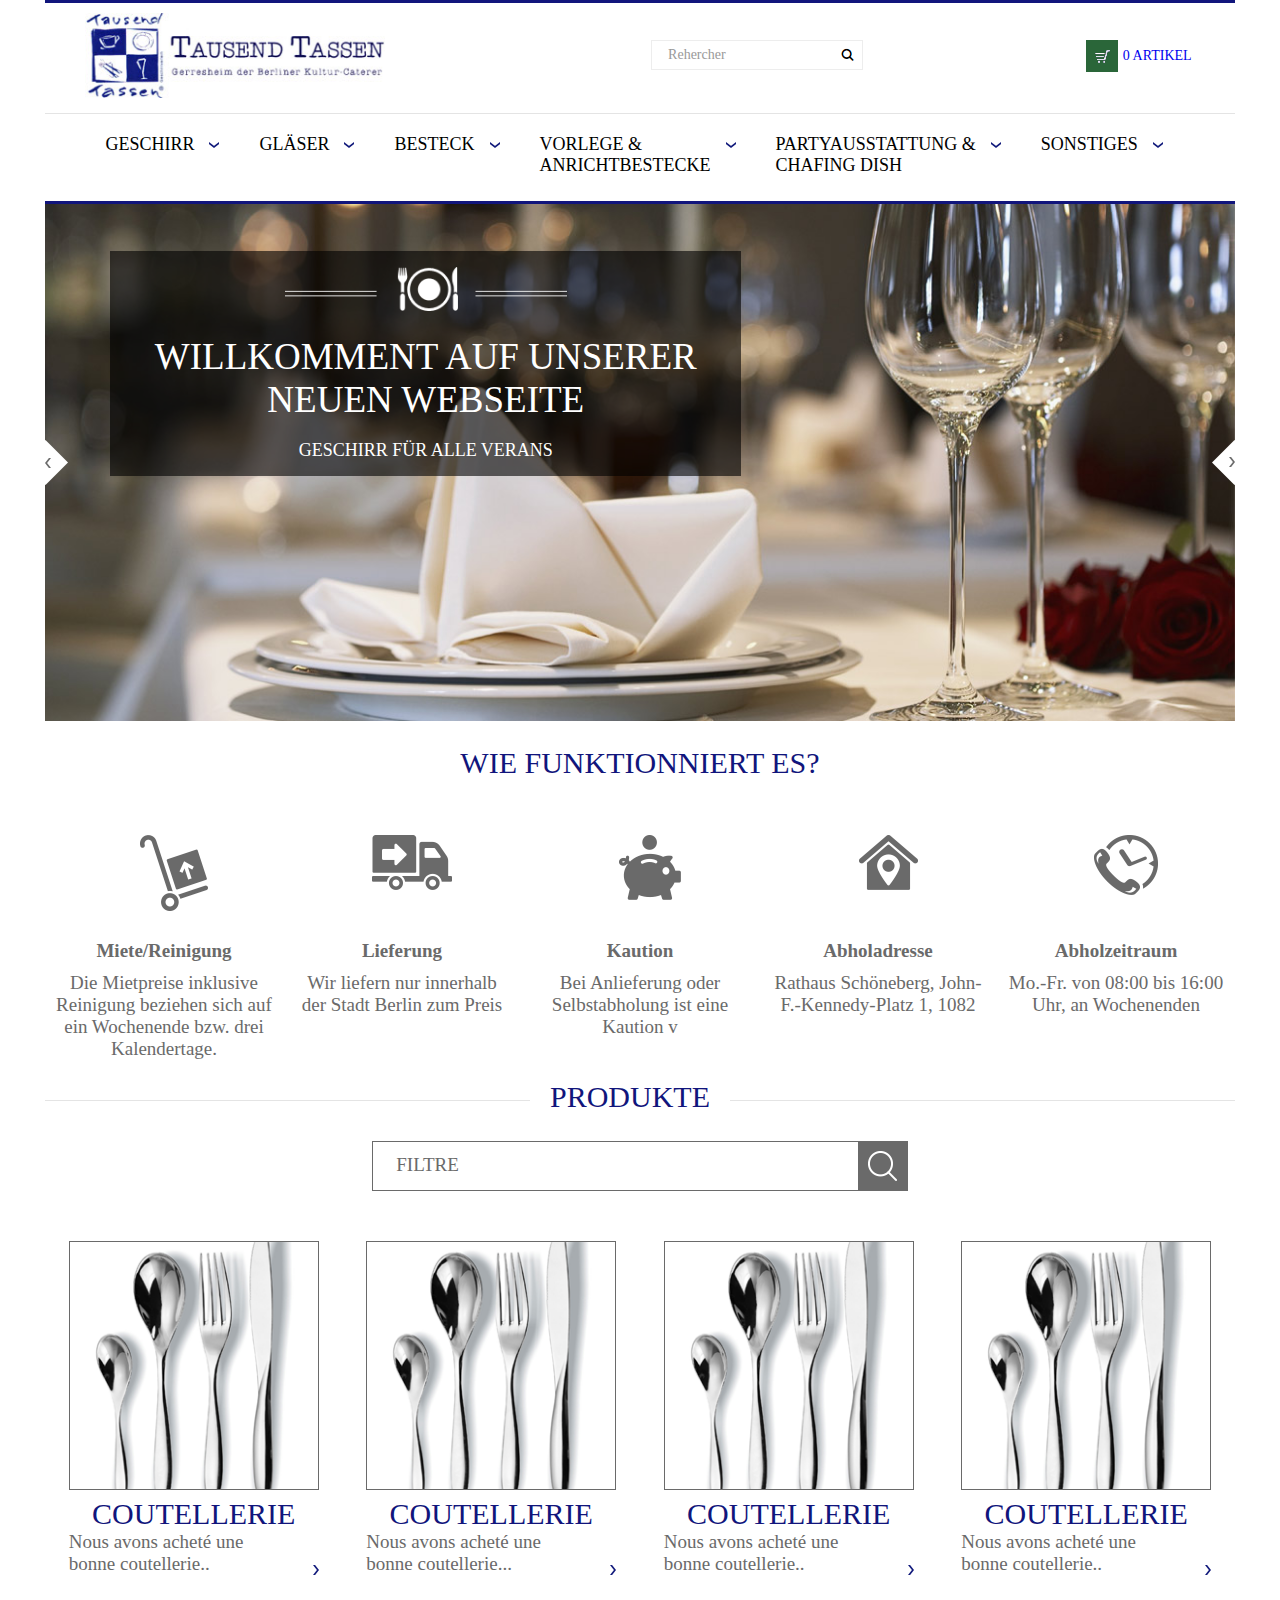
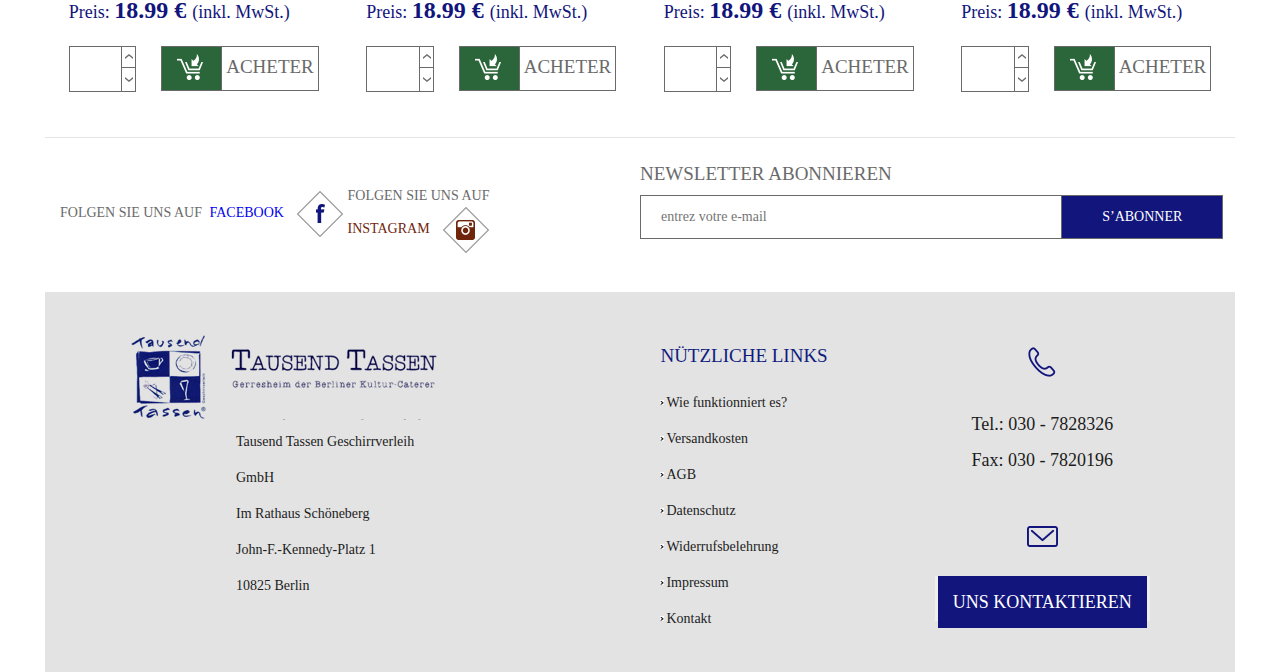
<file: index.html>
<!DOCTYPE html>
<html lang="en">
<head>
	<meta charset="UTF-8">
	<meta name="viewport" content="width=device-width, initial-scale=1.0">
	<link rel="stylesheet" href="styles/common-styles.css">
	<script src="scripts/jquery-1.11.2.min.js"></script>
	<script src="scripts/script.js"></script>
	<title>Tausend Tassen</title>
</head>
<body>
	<div class="container">
		<header class="clearfix">
			<div class="header-top-block clearfix">
				<div class="logo-wrap">
					<a href="#"><img src="images/logo.jpg" alt="Logo"></a>
				</div>
				<div class="top-block-item clearfix">
					<form method="get" class="search" >
 						<input type="text" class="field s" name="s" placeholder="Rehercher"/>
 						<input type="submit" id="searchsubmit">
 					</form>
					<div class="basket">
						<a href="#" class="clearfix"><i class="basket-icon"></i><span class="basket-article">0 ARTIKEL</span></a>
					</div>
				</div>
			</div>
			<div class="nav clearfix"><span>Navigation</span><a href="#" id="menu-icon"><i class="menu-icon"></i></a></div>
			<ul class="menu clearfix">
				<li>
					<a href="category.html" class="clearfix"><div class="left menu-item-has-children">GESCHIRR</div></a>
					<ul class="header-submenu">
						<li><a href="category.html">fourches</a></li>
						<li><a href="category.html">plaques</a></li>
						<li><a href="category.html">chaudrons</a></li>
						<li><a href="category.html">fourches</a></li>
					</ul>
				</li>
				<li>
					<a href="category.html" class="clearfix"><div class="left menu-item-has-children">GLÄSER</div></a>
					<ul class="header-submenu">
						<li><a href="category.html">fourches</a></li>
						<li><a href="category.html">plaques</a></li>
						<li><a href="category.html">chaudrons</a></li>
						<li><a href="category.html">fourches</a></li>
					</ul>
				</li>
				<li>
					<a href="category.html" class="clearfix"><div class="left menu-item-has-children">BESTECK</div></a>
					<ul class="header-submenu">
						<li><a href="#">fourches</a></li>
						<li><a href="#">plaques</a></li>
						<li><a href="#">chaudrons</a></li>
						<li><a href="#">fourches</a></li>
					</ul>
				</li>
				<li>
					<a href="category.html" class="clearfix"><div class="left menu-item-has-children">VORLEGE &<br> ANRICHTBESTECKE</div></a>
					<ul class="header-submenu">
						<li><a href="#">fourches</a></li>
						<li><a href="#">plaques</a></li>
						<li><a href="#">chaudrons</a></li>
						<li><a href="#">fourches</a></li>
					</ul>
				</li>
				<li>
					<a href="category.html" class="clearfix"><div class="left menu-item-has-children">PARTYAUSSTATTUNG &<br> CHAFING DISH</div></a>
					<ul class="header-submenu">
						<li><a href="#">fourches</a></li>
						<li><a href="#">plaques</a></li>
						<li><a href="#">chaudrons</a></li>
						<li><a href="#">fourches</a></li>
					</ul>
				</li>
				<li>
					<a href="category.html" class="clearfix"><div class="left menu-item-has-children">SONSTIGES</div></a>
					<ul class="header-submenu">
						<li><a href="#">fourches</a></li>
						<li><a href="#">plaques</a></li>
						<li><a href="#">chaudrons</a></li>
						<li><a href="#">fourches</a></li>
					</ul>
				</li>
			</ul>
		</header>
		<div class="main">
			<div class="banner">
				<a href="#" class="left-arrow"><i id="scroll-left"></i></a>
				<div class="writing">
					<img src="images/banner-logo.png" alt="Banner-logo">
					<h1>WILLKOMMENT AUF UNSERER NEUEN WEBSEITE</h1>
					<p>GESCHIRR FÜR ALLE VERANS</p>
				</div>
				<div class="gallery clearfix">
					<img src="images/main-banner.jpg" alt="Banner">
					<img src="images/bg_header.jpg" alt="Freedom">
					<img src="images/bg2.jpg" alt="Banner">
				</div>
				<a href="#" class="right-arrow"><i id="scroll-right"></i></a>
			</div>
			<div class="icons">
				<h2>WIE FUNKTIONNIERT ES?</h2>
				<div class="icons-wrap clearfix">
					<div class="icons-item">
						<div class="icons-item-image">
						<img class="rocla" src="images/rocla.png" alt="Rocla"></div>
						<div class="icons-item-text">
							<h3>Miete/Reinigung</h3>
							<p>Die Mietpreise inklusive Reinigung beziehen sich auf ein Wochenende bzw. drei Kalendertage.</p>
						</div>
					</div>
					<div class="icons-item">
						<div class="icons-item-image">
						<img src="images/truck.png" alt=""></div>
						<div class="icons-item-text">
							<h3>Lieferung</h3>
							<p>Wir liefern nur innerhalb der Stadt Berlin zum Preis</p>
						</div>
					</div>
					<div class="icons-item">
						<div class="icons-item-image">
						<img src="images/moneybox.png" alt=""></div>
						<div class="icons-item-text">
							<h3>Kaution</h3>
							<p>Bei Anlieferung oder Selbstabholung ist eine Kaution v</p>
						</div>
					</div>
					<div class="icons-item">
						<div class="icons-item-image">
						<img src="images/house.png" alt=""></div>
						<div class="icons-item-text">
							<h3>Abholadresse</h3>
							<p>Rathaus Schöneberg, John-F.-Kennedy-Platz 1, 1082</p>
						</div>
					</div>
					<div class="icons-item">
						<div class="icons-item-image">
						<img src="images/clock.png" alt=""></div>
						<div class="icons-item-text">
							<h3>Abholzeitraum</h3>
							<p>Mo.-Fr. von 08:00 bis 16:00 Uhr, an Wochenenden </p>
						</div>
					</div>
				</div>
			</div>
			<div class="filter">
				<hr>
				<h2>PRODUKTE</h2>
				<div class="filter-block">
					<input type="text" placeholder="filtre">
					<input type="submit" class="filter-search" value="">
				</div>
			</div>
			<div class="products clearfix">
				<div class="products-item">
					<div class="top-block">
					<div class="products-foto">
						<img src="images/flatware.png" alt="Flatware">
					</div>
					<div class="products-descr">
						<a href="#">
							<h2>coutellerie</h2>
							<p>Nous avons acheté une bonne coutellerie..</p>
							<i class="products-info"></i>
						</a>
					</div>
					<div class="price"><span>Preis: </span><span class="euro">18.99 € </span><span>(inkl. MwSt.)</span></div>
					</div>
					<div class="order clearfix">
						<div class="number">
							<!-- <span>nombre</span> -->
							<input type="text" placeholder="">
							<div class="select">
								<div class="arrow-top"></div>
								<div class="arrow-down"></div>
							</div>
						</div>
						<div class="buy clearfix">
							<a href="#" class="view-basket"></a>
							<a href="details.html" class="buy-btn">acheter</a>
						</div>
					</div>
				</div>
			<div class="products-item">
					<div class="top-block">
					<div class="products-foto">
						<img src="images/flatware.png" alt="Flatware">
					</div>
					<div class="products-descr">
						<a href="#">
							<h2>coutellerie</h2>
							<p>Nous avons acheté une bonne coutellerie...</p>
							<i class="products-info"></i>
						</a>
					</div>
					<div class="price"><span>Preis: </span><span class="euro">18.99 € </span><span>(inkl. MwSt.)</span></div>
					</div>
					<div class="order clearfix">
						<div class="number">
							<!-- <span>nombre</span> -->
							<input type="text" placeholder="">
							<div class="select">
								<div class="arrow-top"></div>
								<div class="arrow-down"></div>
							</div>
						</div>
						<div class="buy clearfix">
							<a href="#" class="view-basket"></a>
							<a href="details.html" class="buy-btn">acheter</a>
						</div>
					</div>
				</div>
			<div class="products-item">
					<div class="top-block">
					<div class="products-foto">
						<img src="images/flatware.png" alt="Flatware">
					</div>
					<div class="products-descr">
						<a href="#">
							<h2>coutellerie</h2>
							<p>Nous avons acheté une bonne coutellerie..</p>
							<i class="products-info"></i>
						</a>
					</div>
					<div class="price"><span>Preis: </span><span class="euro">18.99 € </span><span>(inkl. MwSt.)</span></div>
					</div>
					<div class="order clearfix">
						<div class="number">
							<!-- <span>nombre</span> -->
							<input type="text" placeholder="">
							<div class="select">
								<div class="arrow-top"></div>
								<div class="arrow-down"></div>
							</div>
						</div>
						<div class="buy clearfix">
							<a href="#" class="view-basket"></a>
							<a href="details.html" class="buy-btn">acheter</a>
						</div>
					</div>
				</div>
				<div class="products-item">
					<div class="top-block">
					<div class="products-foto">
						<img src="images/flatware.png" alt="Flatware">
					</div>
					<div class="products-descr">
						<a href="#">
							<h2>coutellerie</h2>
							<p>Nous avons acheté une bonne coutellerie..</p>
							<i class="products-info"></i>
						</a>
					</div>
					<div class="price"><span>Preis: </span><span class="euro">18.99 € </span><span>(inkl. MwSt.)</span></div>
					</div>
					<div class="order clearfix">
						<div class="number">
							<!-- <span>nombre</span> -->
							<input type="text" placeholder="">
							<div class="select">
								<div class="arrow-top"></div>
								<div class="arrow-down"></div>
							</div>
						</div>
						<div class="buy clearfix">
							<a href="#" class="view-basket"></a>
							<a href="details.html" class="buy-btn">acheter</a>
						</div>
					</div>
				</div>
			</div>
		</div>
		<hr>
		<div class="social clearfix">
			<div class="profile">
				<div class="facebook">
					<span>FOLGEN SIE UNS AUF </span><a href="#">Facebook<i></i></a>
				</div>
				<div class="instagram">
					<span>FOLGEN SIE UNS AUF </span><a href="#">Instagram<i></i></a>
				</div>
			</div>
			<div class="abonement clearfix">
				<h3>NEWSLETTER ABONNIEREN</h3>
				<input type="text" class="abonement-field" placeholder="entrez votre e-mail">
				<button><input type="submit" value="S’abonner"></button>
			</div>
		</div>

		<footer class="clearfix">
			<div class="footer-left-block">
				<img src="images/footer-logo.png" alt="Small logo" class="footer-logo">
				<div class="address">
					<p>Tausend Tassen Geschirrverleih GmbH</p>
					<p>Im Rathaus Schöneberg</span>
					<p>John-F.-Kennedy-Platz 1</p>
					<p>10825 Berlin</p>
				</div>
			</div>
			<div class="footer-right-block clearfix">
				<div class="useful-links left">
					<h2>NÜTZLICHE LINKS</h2>
					<a href="#">Wie funktionniert es?</a>
					<a href="#">Versandkosten</a>
					<a href="#">AGB</a>
					<a href="#">Datenschutz</a>
					<a href="#">Widerrufsbelehrung</a>
					<a href="#">Impressum</a>
					<a href="#">Kontakt</a>
				</div>
				<div class="contact right">
					<div class="phone">
						<img src="images/phone.png" alt="Phone">
						<p>Tel.: 030 - 7828326</p>
						<p>Fax: 030 - 7820196</p>
					</div>
					<div class="mail">
						<img src="images/mail.png" alt="E-mail">
						<button><a href="#">Uns kontaktieren</a></button>
					</div>
				</div>
			</div>
		</footer>
	</div>
</body>
</html>
</file>
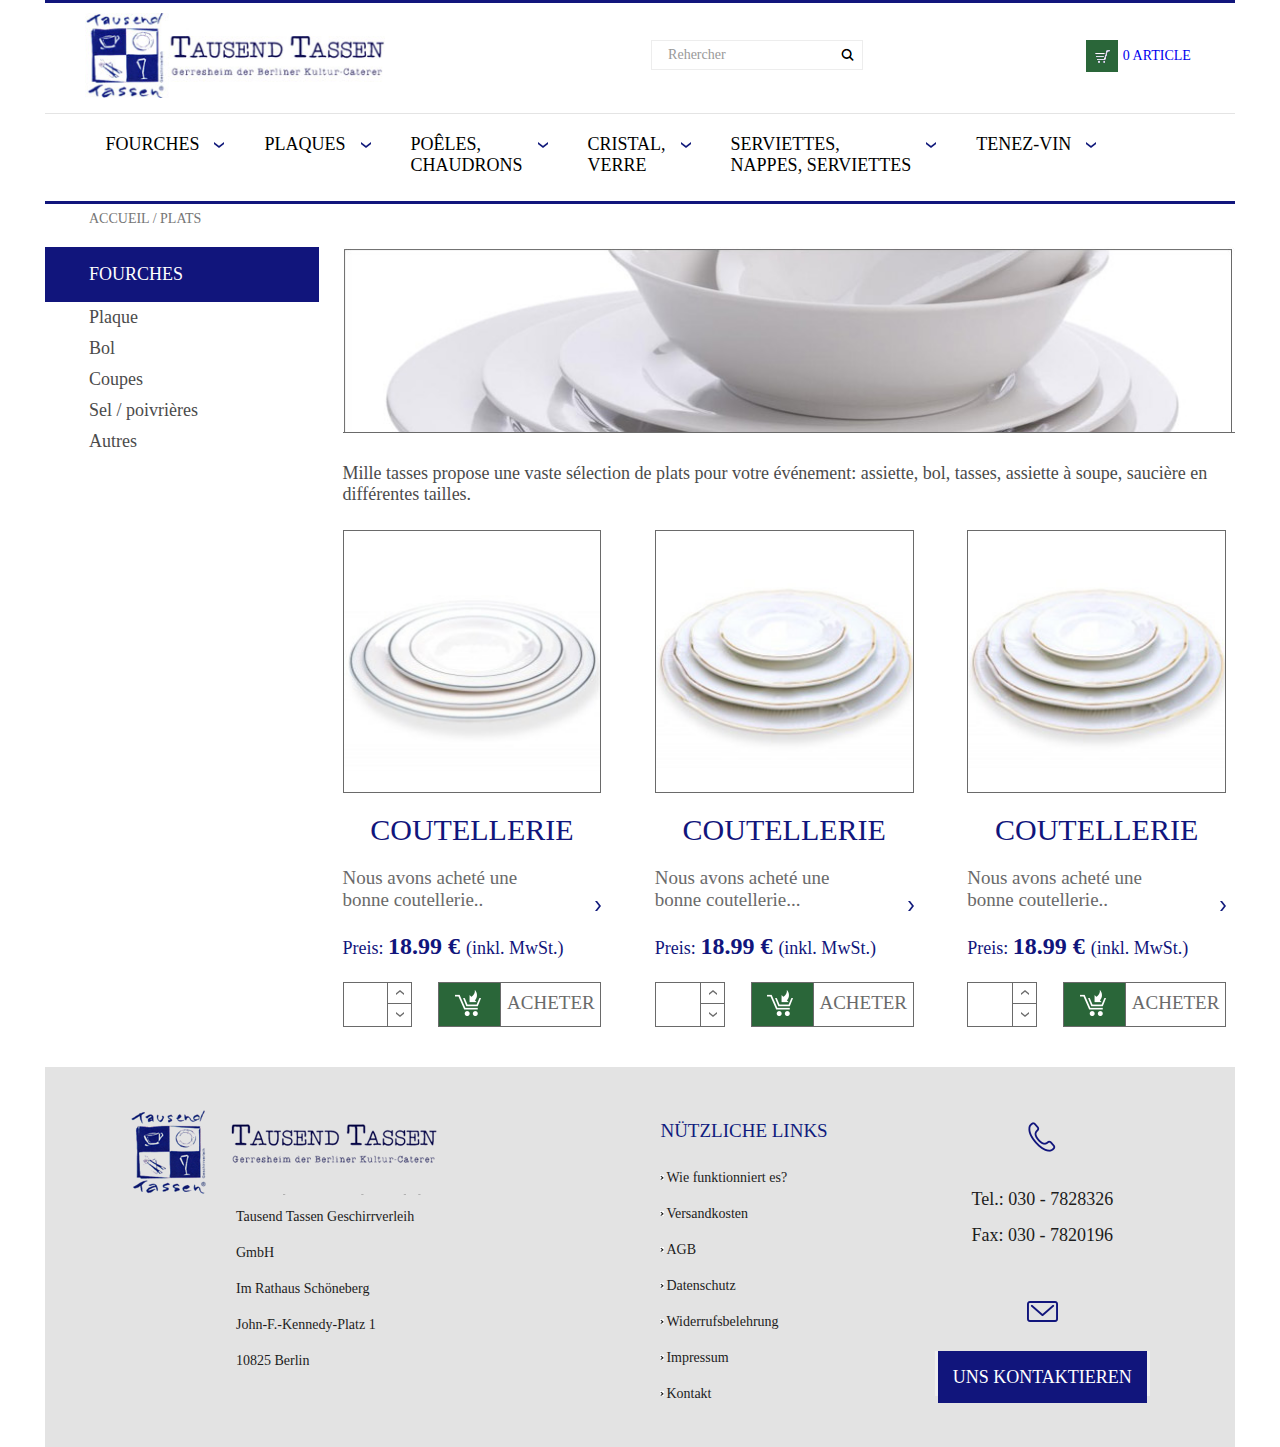
<file: category.html>
<!DOCTYPE html>
<html lang="en">
<head>
	<meta charset="UTF-8">
	<meta name="viewport" content="width=device-width, initial-scale=1.0">
	<link rel="stylesheet" href="styles/common-styles.css">
	<script src="scripts/jquery-1.11.2.min.js"></script>
	<script src="scripts/script.js"></script>
	<title>Category</title>
</head>
<body>
	<div class="container">
		<header class="clearfix">
			<div class="header-top-block clearfix">
				<div class="logo-wrap">
					<a href="index.html"><img src="images/logo.jpg" alt="Logo"></a>
				</div>
				<div class="top-block-item clearfix">
					<form method="get" class="search" >
 						<input type="text" class="field s" name="s" placeholder="Rehercher"/>
 						<input type="submit" id="searchsubmit">
 					</form>
					<div class="basket">
						<a href="#" class="clearfix"><i class="basket-icon"></i><span class="basket-article">0 article</span></a>
					</div>
				</div>
			</div>
			<div class="nav clearfix"><span>Navigation</span><a href="#" id="menu-icon"><i class="menu-icon"></i></a></div>
			<ul class="menu clearfix">
				<li>
					<a href="#" class="clearfix"><div class="left menu-item-has-children">fourches</div></a>
					<ul class="header-submenu">
						<li><a href="#">fourches</a></li>
						<li><a href="#">plaques</a></li>
						<li><a href="#">chaudrons</a></li>
						<li><a href="#">fourches</a></li>
					</ul>
				</li>
				<li>
					<a href="#" class="clearfix"><div class="left menu-item-has-children">plaques</div></a>
					<ul class="header-submenu">
						<li><a href="#">fourches</a></li>
						<li><a href="#">plaques</a></li>
						<li><a href="#">chaudrons</a></li>
						<li><a href="#">fourches</a></li>
					</ul>
				</li>
				<li>
					<a href="#" class="clearfix"><div class="left menu-item-has-children">poêles,<br>chaudrons</div></a>
					<ul class="header-submenu">
						<li><a href="#">fourches</a></li>
						<li><a href="#">plaques</a></li>
						<li><a href="#">chaudrons</a></li>
						<li><a href="#">fourches</a></li>
					</ul>
				</li>
				<li>
					<a href="#" class="clearfix"><div class="left menu-item-has-children">cristal,<br>verre</div></a>
					<ul class="header-submenu">
						<li><a href="#">fourches</a></li>
						<li><a href="#">plaques</a></li>
						<li><a href="#">chaudrons</a></li>
						<li><a href="#">fourches</a></li>
					</ul>
				</li>
				<li>
					<a href="#" class="clearfix"><div class="left menu-item-has-children">serviettes,<br>nappes, serviettes</div></a>
					<ul class="header-submenu">
						<li><a href="#">fourches</a></li>
						<li><a href="#">plaques</a></li>
						<li><a href="#">chaudrons</a></li>
						<li><a href="#">fourches</a></li>
					</ul>
				</li>
				<li>
					<a href="#" class="clearfix"><div class="left menu-item-has-children">Tenez-vin</div></a>
					<ul class="header-submenu">
						<li><a href="#">fourches</a></li>
						<li><a href="#">plaques</a></li>
						<li><a href="#">chaudrons</a></li>
						<li><a href="#">fourches</a></li>
					</ul>
				</li>
			</ul>
		</header>
		<div class="middle">
			<div class="breadcrumps">
				<a href="#">Accueil</a>
				<span>/</span>
				<a href="#">plats</a>
			</div>
			<main class="clearfix">
				<div class="category-sidebar left">
					<ul>
						<li><a href="#" class="active">Fourches</a></li>
						<li><a href="#">Plaque</a></li>
						<li><a href="#">Bol</a></li>
						<li><a href="#">Coupes</a></li>
						<li><a href="#">Sel / poivrières</a></li>
						<li><a href="#">Autres</a></li>
					</ul>
				</div>
				<div class="category-content right">
					<div class="category-banner">
						<img src="images/banner.jpg" alt="Banner">
						<p>Mille tasses propose une vaste sélection de plats pour votre événement: assiette, bol, tasses, assiette à soupe, saucière en différentes tailles.</p>
					</div>
					<div class="category-products clearfix">
						<div class="category-products-item">
							<div class="category-top-block">
							<div class="category-products-foto">
								<img src="images/prod-foto1.jpg" alt="Products">
							</div>
							<div class="category-products-descr">
								<a href="#">
									<h2>coutellerie</h2>
									<p>Nous avons acheté une bonne coutellerie..</p>
									<i class="category-products-info"></i>
								</a>
							</div>
							<div class="category-price"><span>Preis: </span><span class="euro">18.99 € </span><span>(inkl. MwSt.)</span></div>
						</div>
						<div class="category-order clearfix">
								<div class="category-number">
									<input type="text">
									<div class="category-select">
										<div class="category-arrow-top"></div>
										<div class="category-arrow-down"></div>
									</div>
								</div>
								<div class="category-buy clearfix">
									<a href="#" class="category-view-basket"></a>
									<a href="details.html" class="category-buy-btn">acheter</a>
								</div>
						</div>
						</div>
					<div class="category-products-item">
							<div class="category-top-block">
							<div class="category-products-foto">
								<img src="images/prod-foto3.jpg" alt="Products">
							</div>
							<div class="category-products-descr">
								<a href="#">
									<h2>coutellerie</h2>
									<p>Nous avons acheté une bonne coutellerie...</p>
									<i class="category-products-info"></i>
								</a>
							</div>
							<div class="category-price"><span>Preis: </span><span class="euro">18.99 € </span><span>(inkl. MwSt.)</span></div>
						</div>
						<div class="category-order clearfix">
								<div class="category-number">
									<input type="text">
									<div class="category-select">
										<div class="category-arrow-top"></div>
										<div class="category-arrow-down"></div>
									</div>
								</div>
								<div class="category-buy clearfix">
									<a href="#" class="category-view-basket"></a>
									<a href="details.html" class="category-buy-btn">acheter</a>
								</div>
						</div>
						</div>
					<div class="category-products-item">
							<div class="category-top-block">
							<div class="category-products-foto">
								<img src="images/prod-foto3.jpg" alt="Products">
							</div>
							<div class="category-products-descr">
								<a href="#">
									<h2>coutellerie</h2>
									<p>Nous avons acheté une bonne coutellerie..</p>
									<i class="category-products-info"></i>
								</a>
							</div>
							<div class="category-price"><span>Preis: </span><span class="euro">18.99 € </span><span>(inkl. MwSt.)</span></div>
						</div>
						<div class="category-order clearfix">
								<div class="category-number">
									<input type="text">
									<div class="category-select">
										<div class="category-arrow-top"></div>
										<div class="category-arrow-down"></div>
									</div>
								</div>
								<div class="category-buy clearfix">
									<a href="#" class="category-view-basket"></a>
									<a href="details.html" class="category-buy-btn">acheter</a>
								</div>
						</div>
						</div>
					</div>
				</div>
			</main>
		</div>
		<footer class="clearfix">
			<div class="footer-left-block">
				<img src="images/footer-logo.png" alt="Small logo" class="footer-logo">
				<div class="address">
					<p>Tausend Tassen Geschirrverleih GmbH</p>
					<p>Im Rathaus Schöneberg</span>
					<p>John-F.-Kennedy-Platz 1</p>
					<p>10825 Berlin</p>
				</div>
			</div>
			<div class="footer-right-block clearfix">
				<div class="useful-links left">
					<h2>NÜTZLICHE LINKS</h2>
					<a href="#">Wie funktionniert es?</a>
					<a href="#">Versandkosten</a>
					<a href="#">AGB</a>
					<a href="#">Datenschutz</a>
					<a href="#">Widerrufsbelehrung</a>
					<a href="#">Impressum</a>
					<a href="#">Kontakt</a>
				</div>
				<div class="contact right">
					<div class="phone">
						<img src="images/phone.png" alt="Phone">
						<p>Tel.: 030 - 7828326</p>
						<p>Fax: 030 - 7820196</p>
					</div>
					<div class="mail">
						<img src="images/mail.png" alt="E-mail">
						<button><a href="#">Uns kontaktieren</a></button>
					</div>
				</div>
			</div>
		</footer>
	</div>	
</body>
</html>
</file>
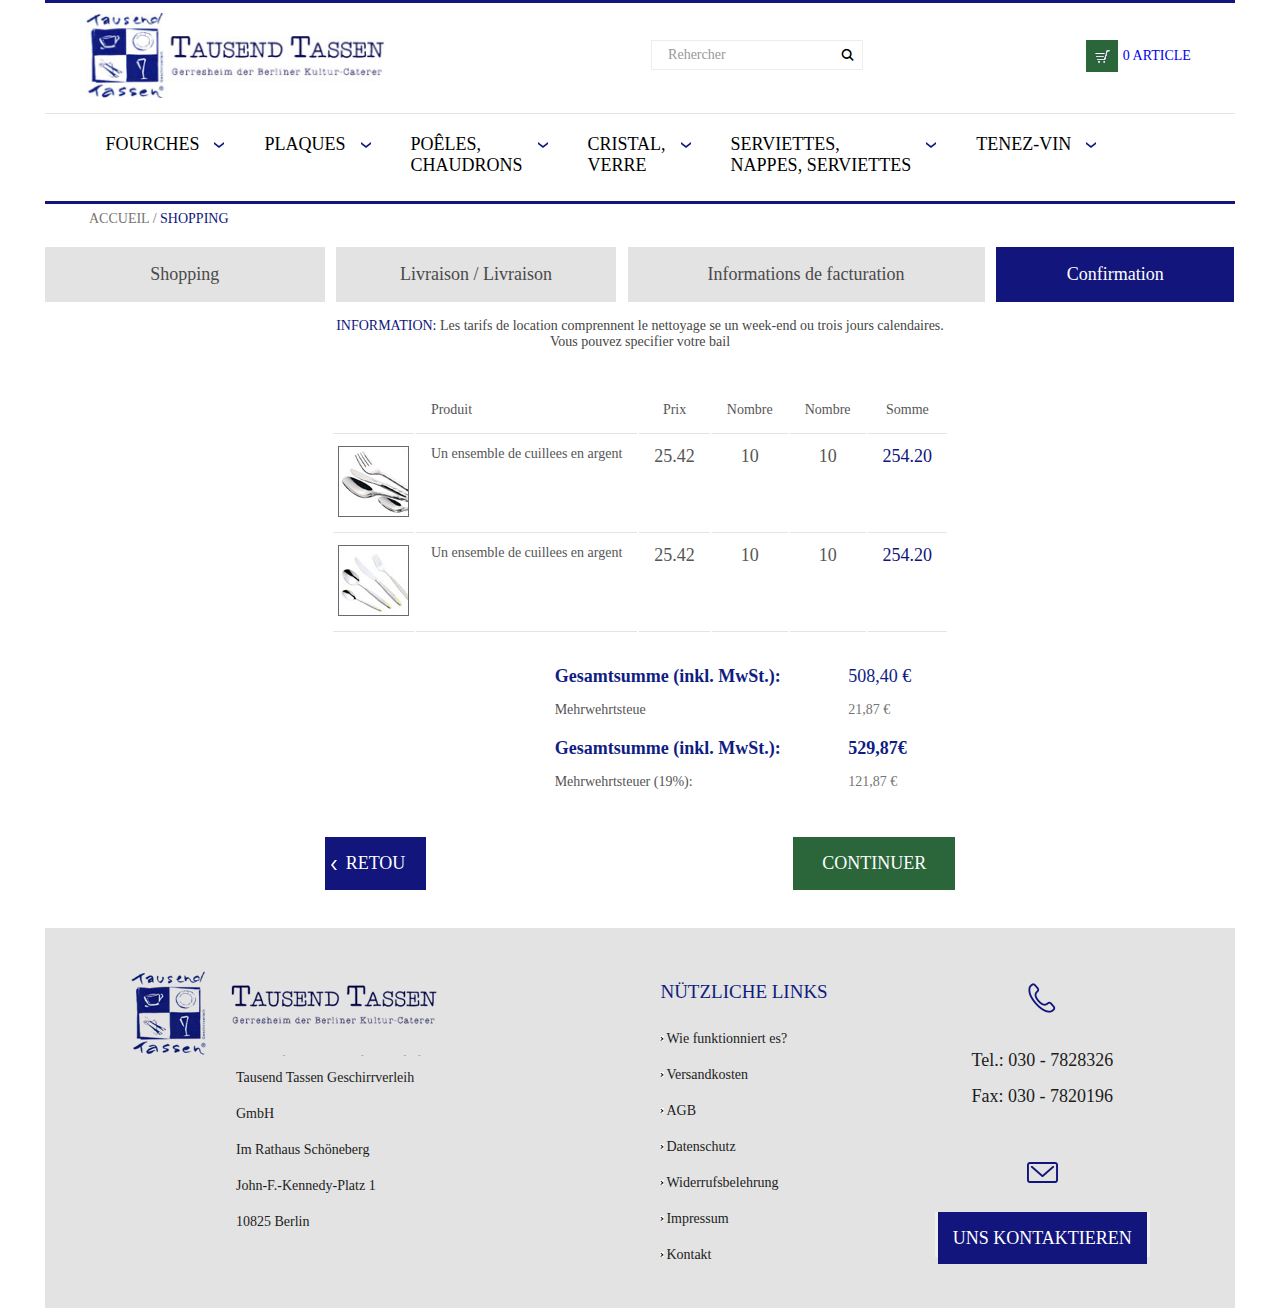
<file: confirmation.html>
<!DOCTYPE html>
<html lang="en">
<head>
	<meta charset="UTF-8">
	<meta name="viewport" content="width=device-width, initial-scale=1.0">
	<link rel="stylesheet" href="styles/common-styles.css">
	<script src="scripts/jquery-1.11.2.min.js"></script>
	<script src="scripts/script.js"></script>
	<title>Tausend Tassen</title>
</head>
<body>
	<div class="container">
		<header class="clearfix">
			<div class="header-top-block clearfix">
				<div class="logo-wrap">
					<a href="index.html"><img src="images/logo.jpg" alt="Logo"></a>
				</div>
				<div class="top-block-item clearfix">
					<form method="get" class="search" >
 						<input type="text" class="field s" name="s" placeholder="Rehercher"/>
 						<input type="submit" id="searchsubmit">
 					</form>
					<div class="basket">
						<a href="#" class="clearfix"><i class="basket-icon"></i><span class="basket-article">0 article</span></a>
					</div>
				</div>
			</div>
			<div class="nav clearfix"><span>Navigation</span><a href="#" id="menu-icon"><i class="menu-icon"></i></a></div>
			<ul class="menu clearfix">
				<li>
					<a href="category.html" class="clearfix"><div class="left menu-item-has-children">fourches</div></a>
					<ul class="header-submenu">
						<li><a href="#">fourches</a></li>
						<li><a href="#">plaques</a></li>
						<li><a href="#">chaudrons</a></li>
						<li><a href="#">fourches</a></li>
					</ul>
				</li>
				<li>
					<a href="category.html" class="clearfix"><div class="left menu-item-has-children">plaques</div></a>
					<ul class="header-submenu">
						<li><a href="#">fourches</a></li>
						<li><a href="#">plaques</a></li>
						<li><a href="#">chaudrons</a></li>
						<li><a href="#">fourches</a></li>
					</ul>
				</li>
				<li>
					<a href="category.html" class="clearfix"><div class="left menu-item-has-children">poêles,<br>chaudrons</div></a>
					<ul class="header-submenu">
						<li><a href="#">fourches</a></li>
						<li><a href="#">plaques</a></li>
						<li><a href="#">chaudrons</a></li>
						<li><a href="#">fourches</a></li>
					</ul>
				</li>
				<li>
					<a href="category.html" class="clearfix"><div class="left menu-item-has-children">cristal,<br>verre</div></a>
					<ul class="header-submenu">
						<li><a href="#">fourches</a></li>
						<li><a href="#">plaques</a></li>
						<li><a href="#">chaudrons</a></li>
						<li><a href="#">fourches</a></li>
					</ul>
				</li>
				<li>
					<a href="category.html" class="clearfix"><div class="left menu-item-has-children">serviettes,<br>nappes, serviettes</div></a>
					<ul class="header-submenu">
						<li><a href="#">fourches</a></li>
						<li><a href="#">plaques</a></li>
						<li><a href="#">chaudrons</a></li>
						<li><a href="#">fourches</a></li>
					</ul>
				</li>
				<li>
					<a href="category.html" class="clearfix"><div class="left menu-item-has-children">Tenez-vin</div></a>
					<ul class="header-submenu">
						<li><a href="#">fourches</a></li>
						<li><a href="#">plaques</a></li>
						<li><a href="#">chaudrons</a></li>
						<li><a href="#">fourches</a></li>
					</ul>
				</li>
			</ul>
		</header>
		<div class="main">
			<div class="breadcrumps">
				<a href="#">Accueil</a>
				<span>/</span>
				<a href="#" class="active">shopping</a>
			</div>
			<div class="tabs clearfix">
				<a href="details.html" class="tabs-item">Shopping</a>
				<a href="livraison.html" class="tabs-item">Livraison / Livraison</a>
				<a href="information.html" class="tabs-item">Informations de facturation</a>
				<a href="#" class="tabs-item tabs-item-active">Confirmation</a>
			</div>
			<div class="confirmation-descr">
				<p><span>Information: </span>Les tarifs de location comprennent le nettoyage se un week-end ou trois jours calendaires.</p>
				<p>Vous pouvez specifier votre bail </p>
			</div>
			<div class="confirmation-products">
				<table>
					<tbody>
						<tr class="confirmation-products-first-row">
							<td>&nbsp;</td>
							<td>Produit</td>
							<td>Prix</td>
							<td>Nombre</td>
							<td>Nombre</td>
							<td>Somme</td>
						</tr>
						<tr>
							<td><a href="#"><img src="images/flatware-ic.jpg" alt="Product`s foto"></a></td>
							<td>Un ensemble de cuillees en argent</td>
							<td>25.42</td>
							<td>10</td>
							<td>10</td>
							<td>254.20</td>
						</tr>
						<tr>
							<td><a href="#"><img src="images/flatware-ic2.jpg" alt="Product`s foto"></a></td>
							<td>Un ensemble de cuillees en argent</td>
							<td>25.42</td>
							<td>10</td>
							<td>10</td>
							<td>254.20</td>
						</tr>
					</tbody>
				</table>
			</div>
			<div class="confirmation-sum clearfix">
				<div class="confirmation-sum-title">
					<div class="confirmation-pre-sum">
						<p>Gesamtsumme (inkl. MwSt.): </p>
						<p>Mehrwehrtsteue</p>
					</div>
					<div class="confirmation-total-sum">
						<p>Gesamtsumme (inkl. MwSt.):</p>
						<p>Mehrwehrtsteuer (19%):</p>
					</div>
				</div>
				<div class="confirmation-amount">
					<div class="confirmation-pre-amount">
						<p>508,40 €</p>
						<p>21,87 €</p>
					</div>
					<div class="confirmation-total-amount">
						<p>529,87€</p>
						<p>121,87 €</p>
					</div>
				</div>
			</div>
			<div class="confirmation-manage-order clearfix">
				<input type="submit" class="confirmation-back" value="Retou">
				<input type="submit" class="confirmation-continue" value="Continuer">
			</div>	
		</div>
		<footer class="clearfix">
			<div class="footer-left-block">
				<img src="images/footer-logo.png" alt="Small logo" class="footer-logo">
				<div class="address">
					<p>Tausend Tassen Geschirrverleih GmbH</p>
					<p>Im Rathaus Schöneberg</span>
					<p>John-F.-Kennedy-Platz 1</p>
					<p>10825 Berlin</p>
				</div>
			</div>
			<div class="footer-right-block clearfix">
				<div class="useful-links left">
					<h2>NÜTZLICHE LINKS</h2>
					<a href="#">Wie funktionniert es?</a>
					<a href="#">Versandkosten</a>
					<a href="#">AGB</a>
					<a href="#">Datenschutz</a>
					<a href="#">Widerrufsbelehrung</a>
					<a href="#">Impressum</a>
					<a href="#">Kontakt</a>
				</div>
				<div class="contact right">
					<div class="phone">
						<img src="images/phone.png" alt="Phone">
						<p>Tel.: 030 - 7828326</p>
						<p>Fax: 030 - 7820196</p>
					</div>
					<div class="mail">
						<img src="images/mail.png" alt="E-mail">
						<button><a href="#">Uns kontaktieren</a></button>
					</div>
				</div>
			</div>
		</footer>
	</div>	
</body>
</html>
</file>
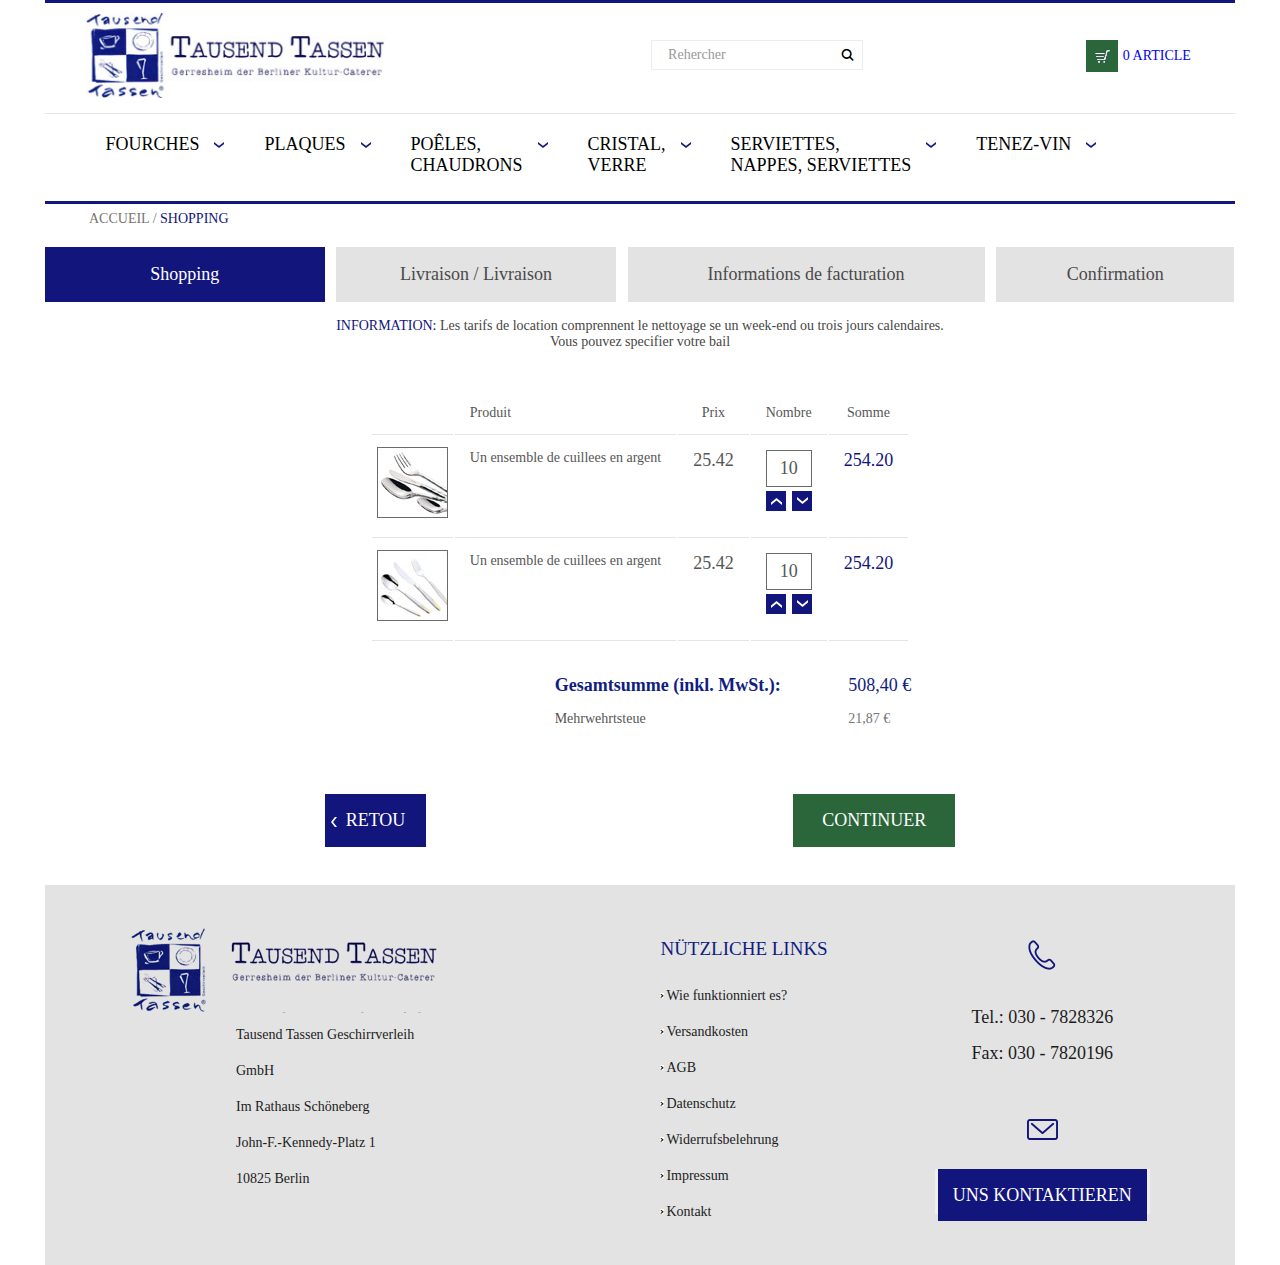
<file: details.html>
<!DOCTYPE html>
<html lang="en">
<head>
	<meta charset="UTF-8">
	<meta name="viewport" content="width=device-width, initial-scale=1.0">
	<link rel="stylesheet" href="styles/common-styles.css">
	<script src="scripts/jquery-1.11.2.min.js"></script>
	<script src="scripts/script.js"></script>
	<title>Tausend Tassen</title>
</head>
<body>
	<div class="container">
		<header class="clearfix">
			<div class="header-top-block clearfix">
				<div class="logo-wrap">
					<a href="index.html"><img src="images/logo.jpg" alt="Logo"></a>
				</div>
				<div class="top-block-item clearfix">
					<form method="get" class="search">
 						<input type="text" class="field s" name="s" placeholder="Rehercher"/>
 						<input type="submit" id="searchsubmit">
 					</form>
					<div class="basket">
						<a href="#" class="clearfix"><i class="basket-icon"></i><span class="basket-article">0 article</span></a>
					</div>
				</div>
			</div>
			<div class="nav clearfix"><span>Navigation</span><a href="#" id="menu-icon"><i class="menu-icon"></i></a></div>
			<ul class="menu clearfix">
				<li>
					<a href="category.html" class="clearfix"><div class="left menu-item-has-children">fourches</div></a>
					<ul class="header-submenu">
						<li><a href="#">fourches</a></li>
						<li><a href="#">plaques</a></li>
						<li><a href="#">chaudrons</a></li>
						<li><a href="#">fourches</a></li>
					</ul>
				</li>
				<li>
					<a href="category.html" class="clearfix"><div class="left menu-item-has-children">plaques</div></a>
					<ul class="header-submenu">
						<li><a href="#">fourches</a></li>
						<li><a href="#">plaques</a></li>
						<li><a href="#">chaudrons</a></li>
						<li><a href="#">fourches</a></li>
					</ul>
				</li>
				<li>
					<a href="category.html" class="clearfix"><div class="left menu-item-has-children">poêles,<br>chaudrons</div></a>
					<ul class="header-submenu">
						<li><a href="#">fourches</a></li>
						<li><a href="#">plaques</a></li>
						<li><a href="#">chaudrons</a></li>
						<li><a href="#">fourches</a></li>
					</ul>
				</li>
				<li>
					<a href="category.html" class="clearfix"><div class="left menu-item-has-children">cristal,<br>verre</div></a>
					<ul class="header-submenu">
						<li><a href="#">fourches</a></li>
						<li><a href="#">plaques</a></li>
						<li><a href="#">chaudrons</a></li>
						<li><a href="#">fourches</a></li>
					</ul>
				</li>
				<li>
					<a href="category.html" class="clearfix"><div class="left menu-item-has-children">serviettes,<br>nappes, serviettes</div></a>
					<ul class="header-submenu">
						<li><a href="#">fourches</a></li>
						<li><a href="#">plaques</a></li>
						<li><a href="#">chaudrons</a></li>
						<li><a href="#">fourches</a></li>
					</ul>
				</li>
				<li>
					<a href="category.html" class="clearfix"><div class="left menu-item-has-children">Tenez-vin</div></a>
					<ul class="header-submenu">
						<li><a href="#">fourches</a></li>
						<li><a href="#">plaques</a></li>
						<li><a href="#">chaudrons</a></li>
						<li><a href="#">fourches</a></li>
					</ul>
				</li>
			</ul>
		</header>
		<div class="main">
			<div class="breadcrumps">
				<a href="#">Accueil</a>
				<span>/</span>
				<a href="#" class="active">shopping</a>
			</div>
			<div class="tabs clearfix">
				<a href="#" class="tabs-item tabs-item-active">Shopping</a>
				<a href="livraison.html" class="tabs-item">Livraison / Livraison</a>
				<a href="information.html" class="tabs-item">Informations de facturation</a>
				<a href="confirmation.html" class="tabs-item">Confirmation</a>
			</div>
			<div class="details-descr">
				<p><span>Information: </span>Les tarifs de location comprennent le nettoyage se un week-end ou trois jours calendaires.</p>
				<p>Vous pouvez specifier votre bail </p>
			</div>
			<div class="details-products">
				<table>
					<tbody>
						<tr class="details-products-first-row">
							<td>&nbsp;</td>
							<td>Produit</td>
							<td>Prix</td>
							<td>Nombre</td>
							<td>Somme</td>
						</tr>
						<tr>
							<td><a href="#"><img src="images/flatware-ic.jpg" alt="Product`s foto"></a></td>
							<td>Un ensemble de cuillees en argent</td>
							<td>25.42</td>
							<td class="details-items">
								<input class="details-items-amount" type="text" value="10">
								<div class="details-items-change clearfix">
									<a href="#" id="increase-amount"></a>
									<a href="#" id="reduce-amount"></a>
								</div>
							</td>
							<td>254.20</td>
						</tr>
						<tr>
							<td><a href="#"><img src="images/flatware-ic2.jpg" alt="Product`s foto"></a></td>
							<td>Un ensemble de cuillees en argent</td>
							<td>25.42</td>
							<td class="details-items">
								<input class="details-items-amount" type="text" value="10">
								<div class="details-items-change clearfix">
									<a href="#" id="increase-amount"></a>
									<a href="#" id="reduce-amount"></a>
								</div>
							</td>
							<td>254.20</td>
						</tr>
					</tbody>
				</table>
			</div>
			<div class="details-sum clearfix">
				<div class="details-sum-title">
					<div class="details-pre-sum">
						<p>Gesamtsumme (inkl. MwSt.): </p>
						<p>Mehrwehrtsteue</p>
					</div>
				</div>
				<div class="details-amount">
					<div class="details-pre-amount">
						<p>508,40 €</p>
						<p>21,87 €</p>
					</div>
				</div>
			</div>
			<div class="details-manage-order clearfix">
				<input type="submit" class="details-back" value="Retou">
				<input type="submit" class="details-continue" value="Continuer">
			</div>	
		</div>
		<footer class="clearfix">
			<div class="footer-left-block">
				<img src="images/footer-logo.png" alt="Small logo" class="footer-logo">
				<div class="address">
					<p>Tausend Tassen Geschirrverleih GmbH</p>
					<p>Im Rathaus Schöneberg</span>
					<p>John-F.-Kennedy-Platz 1</p>
					<p>10825 Berlin</p>
				</div>
			</div>
			<div class="footer-right-block clearfix">
				<div class="useful-links left">
					<h2>NÜTZLICHE LINKS</h2>
					<a href="#">Wie funktionniert es?</a>
					<a href="#">Versandkosten</a>
					<a href="#">AGB</a>
					<a href="#">Datenschutz</a>
					<a href="#">Widerrufsbelehrung</a>
					<a href="#">Impressum</a>
					<a href="#">Kontakt</a>
				</div>
				<div class="contact right">
					<div class="phone">
						<img src="images/phone.png" alt="Phone">
						<p>Tel.: 030 - 7828326</p>
						<p>Fax: 030 - 7820196</p>
					</div>
					<div class="mail">
						<img src="images/mail.png" alt="E-mail">
						<button><a href="#">Uns kontaktieren</a></button>
					</div>
				</div>
			</div>
		</footer>
	</div>	
</body>
</html>
</file>
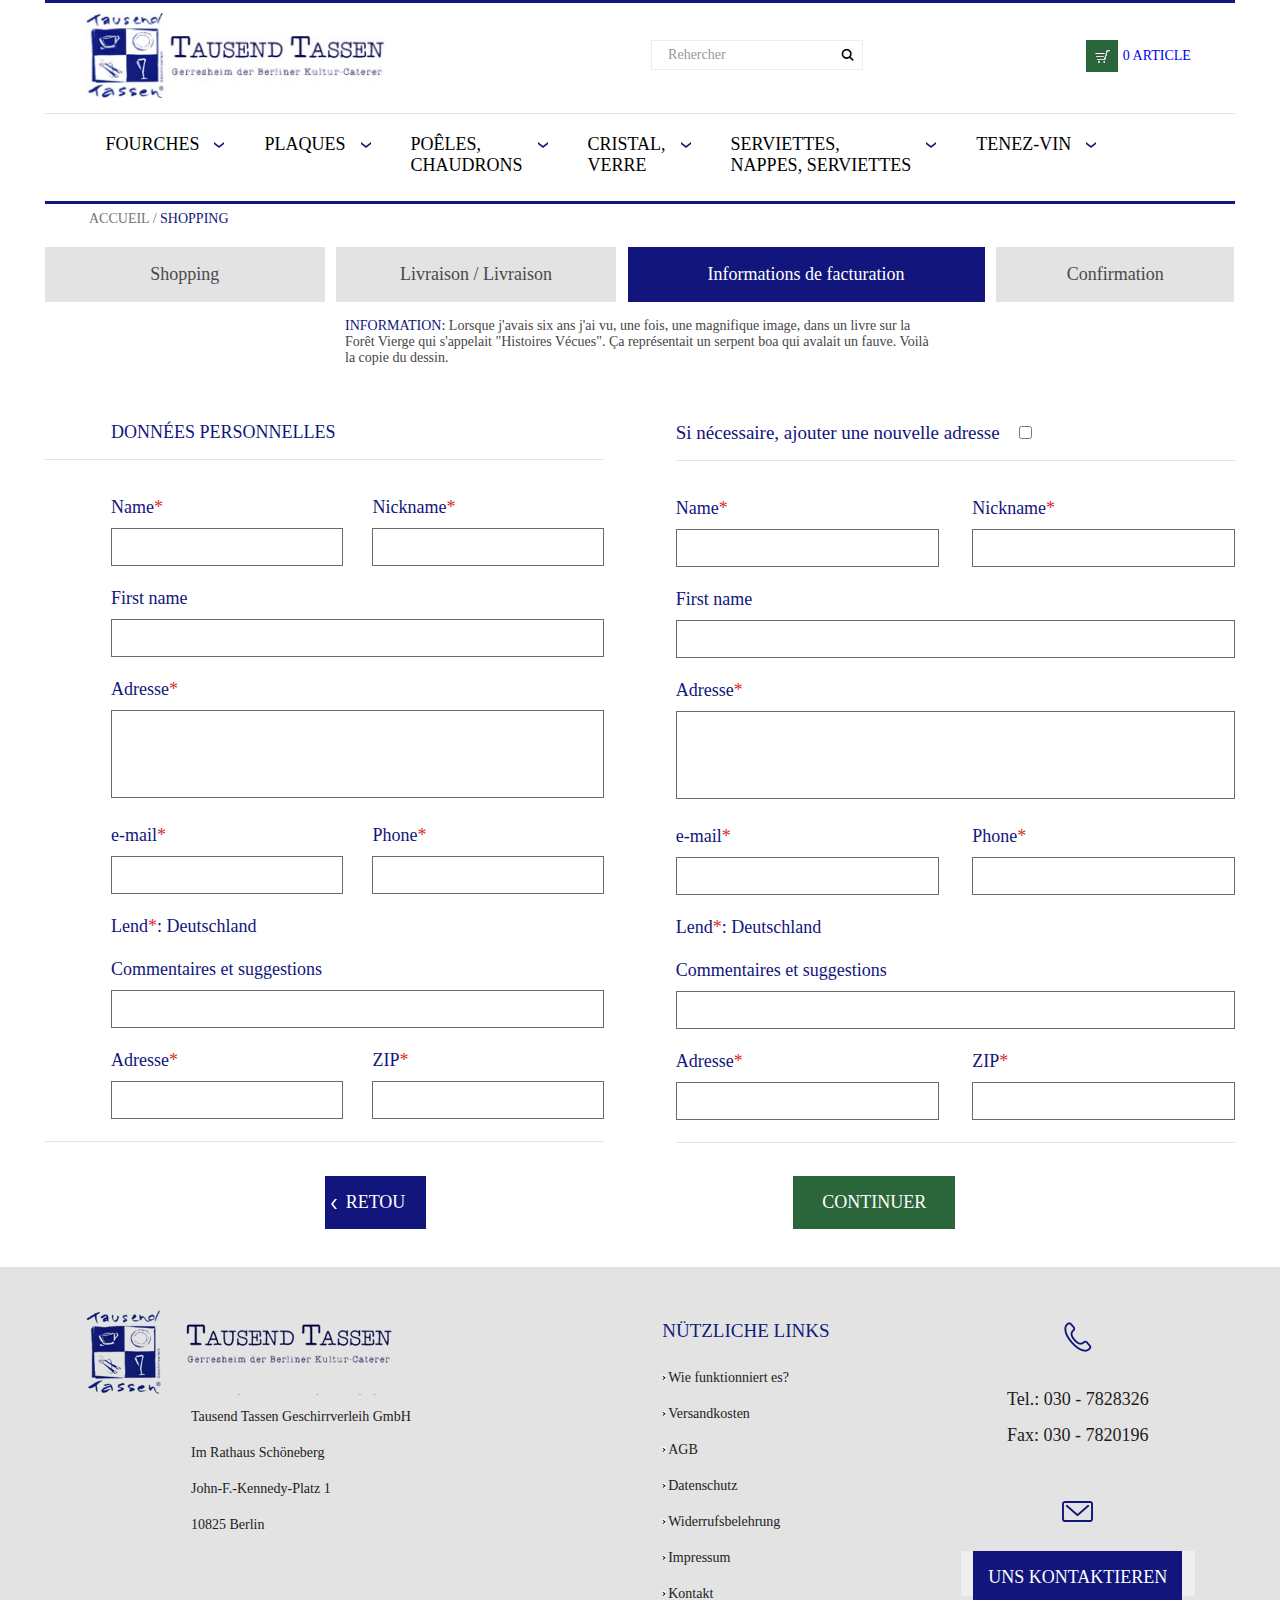
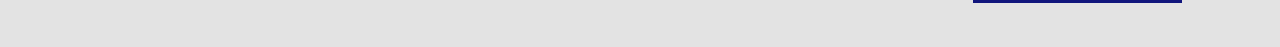
<file: information.html>
<!DOCTYPE html>
<html lang="en">
<head>
	<meta charset="UTF-8">
	<meta name="viewport" content="width=device-width, initial-scale=1.0">
	<link rel="stylesheet" href="styles/common-styles.css">
	<script src="scripts/jquery-1.11.2.min.js"></script>
	<script src="scripts/script.js"></script>
	<title>Tausend Tassen</title>
</head>
<body>
	<div class="container">
		<header class="clearfix">
			<div class="header-top-block clearfix">
				<div class="logo-wrap">
					<a href="index.html"><img src="images/logo.jpg" alt="Logo"></a>
				</div>
				<div class="top-block-item clearfix">
					<form method="get" class="search"  >
 						<input type="text" class="field s" name="s" placeholder="Rehercher"/>
 						<input type="submit" id="searchsubmit">
 					</form>
					<div class="basket">
						<a href="#" class="clearfix"><i class="basket-icon"></i><span class="basket-article">0 article</span></a>
					</div>
				</div>
			</div>
			<div class="nav clearfix"><span>Navigation</span><a href="#" id="menu-icon"><i class="menu-icon"></i></a></div>
			<ul class="menu clearfix">
				<li>
					<a href="category.html" class="clearfix"><div class="left menu-item-has-children">fourches</div></a>
					<ul class="header-submenu">
						<li><a href="#">fourches</a></li>
						<li><a href="#">plaques</a></li>
						<li><a href="#">chaudrons</a></li>
						<li><a href="#">fourches</a></li>
					</ul>
				</li>
				<li>
					<a href="category.html" class="clearfix"><div class="left menu-item-has-children">plaques</div></a>
					<ul class="header-submenu">
						<li><a href="#">fourches</a></li>
						<li><a href="#">plaques</a></li>
						<li><a href="#">chaudrons</a></li>
						<li><a href="#">fourches</a></li>
					</ul>
				</li>
				<li>
					<a href="category.html" class="clearfix"><div class="left menu-item-has-children">poêles,<br>chaudrons</div></a>
					<ul class="header-submenu">
						<li><a href="#">fourches</a></li>
						<li><a href="#">plaques</a></li>
						<li><a href="#">chaudrons</a></li>
						<li><a href="#">fourches</a></li>
					</ul>
				</li>
				<li>
					<a href="category.html" class="clearfix"><div class="left menu-item-has-children">cristal,<br>verre</div></a>
					<ul class="header-submenu">
						<li><a href="#">fourches</a></li>
						<li><a href="#">plaques</a></li>
						<li><a href="#">chaudrons</a></li>
						<li><a href="#">fourches</a></li>
					</ul>
				</li>
				<li>
					<a href="category.html" class="clearfix"><div class="left menu-item-has-children">serviettes,<br>nappes, serviettes</div></a>
					<ul class="header-submenu">
						<li><a href="#">fourches</a></li>
						<li><a href="#">plaques</a></li>
						<li><a href="#">chaudrons</a></li>
						<li><a href="#">fourches</a></li>
					</ul>
				</li>
				<li>
					<a href="category.html" class="clearfix"><div class="left menu-item-has-children">Tenez-vin</div></a>
					<ul class="header-submenu">
						<li><a href="#">fourches</a></li>
						<li><a href="#">plaques</a></li>
						<li><a href="#">chaudrons</a></li>
						<li><a href="#">fourches</a></li>
					</ul>
				</li>
			</ul>
		</header>
		<div class="main">
			<div class="breadcrumps">
				<a href="#">Accueil</a>
				<span>/</span>
				<a href="#" class="active">shopping</a>
			</div>
			<div class="tabs clearfix">
				<a href="details.html" class="tabs-item">Shopping</a>
				<a href="livraison.html" class="tabs-item">Livraison / Livraison</a>
				<a href="#" class="tabs-item tabs-item-active">Informations de facturation</a>
				<a href="confirmation.html" class="tabs-item">Confirmation</a>
			</div>
			<div class="information-descr">
				<p><span>Information: </span>Lorsque j'avais six ans j'ai vu, une fois, une magnifique image, dans un livre sur la
				Forêt Vierge qui s'appelait "Histoires Vécues". Ça représentait un serpent boa qui
				avalait un fauve. Voilà la copie du dessin.</p>
			</div>
			<form action="" class="main-form clearfix">
			<div class="applications-wrap clearfix">
				<div class="application">
					<h2>données personnelles</h2>
					<div class="clearfix">
						<div class="application-left-column">
							<label for="">Name<span class="star">*</span><input type="text"></label>
						</div>
						<div class="application-right-column">
							<label for="">Nickname<span class="star">*</span><input type="text"></label>
						</div>
					</div>
					<div>
						<label for="">First name<input type="text"></label>
					</div>
					<div>
						<label for="">Adresse<span class="star">*</span><textarea name="" id=""></textarea></label>
					</div>
					<div class="clearfix">
						<div class="application-left-column">
							<label for="">e-mail<span class="star">*</span><input type="text"></label>
						</div>
						<div class="application-right-column">
							<label for="">Phone<span class="star">*</span><input type="text"></label>
						</div>
					</div>
					<div>
						<span>Lend<span class="star">*</span>: Deutschland</span>
					</div>
					<div>
						<label for="">Сommentaires et suggestions<input type="text"></label>
					</div>
					<div class="clearfix">
						<div class="application-left-column">
							<label for="">Adresse<span class="star">*</span><input type="text"></label>
						</div>
						<div class="application-right-column">
							<label for="">ZIP<span class="star">*</span><input type="text"></label>
						</div>
					</div>
				</div>
				<div class="application">
					<div class="checkbox-title">
						<label for="">
							<span>Si nécessaire, ajouter une nouvelle adresse</span>
							<input type="checkbox">
						</label>
					</div>
					<div class="clearfix">
						<div class="application-left-column">
							<label for="">Name<span class="star">*</span><input type="text"></label>
						</div>
						<div class="application-right-column">
							<label for="">Nickname<span class="star">*</span><input type="text"></label>
						</div>
					</div>
					<div>
						<label for="">First name<input type="text"></label>
					</div>
					<div>
						<label for="">Adresse<span class="star">*</span><textarea name="" id=""></textarea></label>
					</div>
					<div class="clearfix">
						<div class="application-left-column">
							<label for="">e-mail<span class="star">*</span><input type="text"></label>
						</div>
						<div class="application-right-column">
							<label for="">Phone<span class="star">*</span><input type="text"></label>
						</div>
					</div>
					<div>
						<span>Lend<span class="star">*</span>: Deutschland</span>
					</div>
					<div>
						<label for="">Сommentaires et suggestions<input type="text"></label>
					</div>
					<div class="clearfix">
						<div class="application-left-column">
							<label for="">Adresse<span class="star">*</span><input type="text"></label>
						</div>
						<div class="application-right-column">
							<label for="">ZIP<span class="star">*</span><input type="text"></label>
						</div>
					</div>
				</div>
				</div>
				</div>
				<div class="information-manage-order clearfix">
					<input type="submit" class="information-back" value="Retou">
					<input type="submit" class="information-continue" value="Continuer">
				</div>	
			</form>
		</div>
		<footer class="clearfix">
			<div class="container">
			<div class="footer-left-block">
				<img src="images/footer-logo.png" alt="Small logo" class="footer-logo">
				<div class="address">
					<p>Tausend Tassen Geschirrverleih GmbH</p>
					<p>Im Rathaus Schöneberg</span>
					<p>John-F.-Kennedy-Platz 1</p>
					<p>10825 Berlin</p>
				</div>
			</div>
			<div class="footer-right-block clearfix">
				<div class="useful-links left">
					<h2>NÜTZLICHE LINKS</h2>
					<a href="#">Wie funktionniert es?</a>
					<a href="#">Versandkosten</a>
					<a href="#">AGB</a>
					<a href="#">Datenschutz</a>
					<a href="#">Widerrufsbelehrung</a>
					<a href="#">Impressum</a>
					<a href="#">Kontakt</a>
				</div>
				<div class="contact right">
					<div class="phone">
						<img src="images/phone.png" alt="Phone">
						<p>Tel.: 030 - 7828326</p>
						<p>Fax: 030 - 7820196</p>
					</div>
					<div class="mail">
						<img src="images/mail.png" alt="E-mail">
						<button><a href="#">Uns kontaktieren</a></button>
					</div>
				</div>
			</div>
			</div>
		</footer>
	</div>	
</body>
</html>
</file>
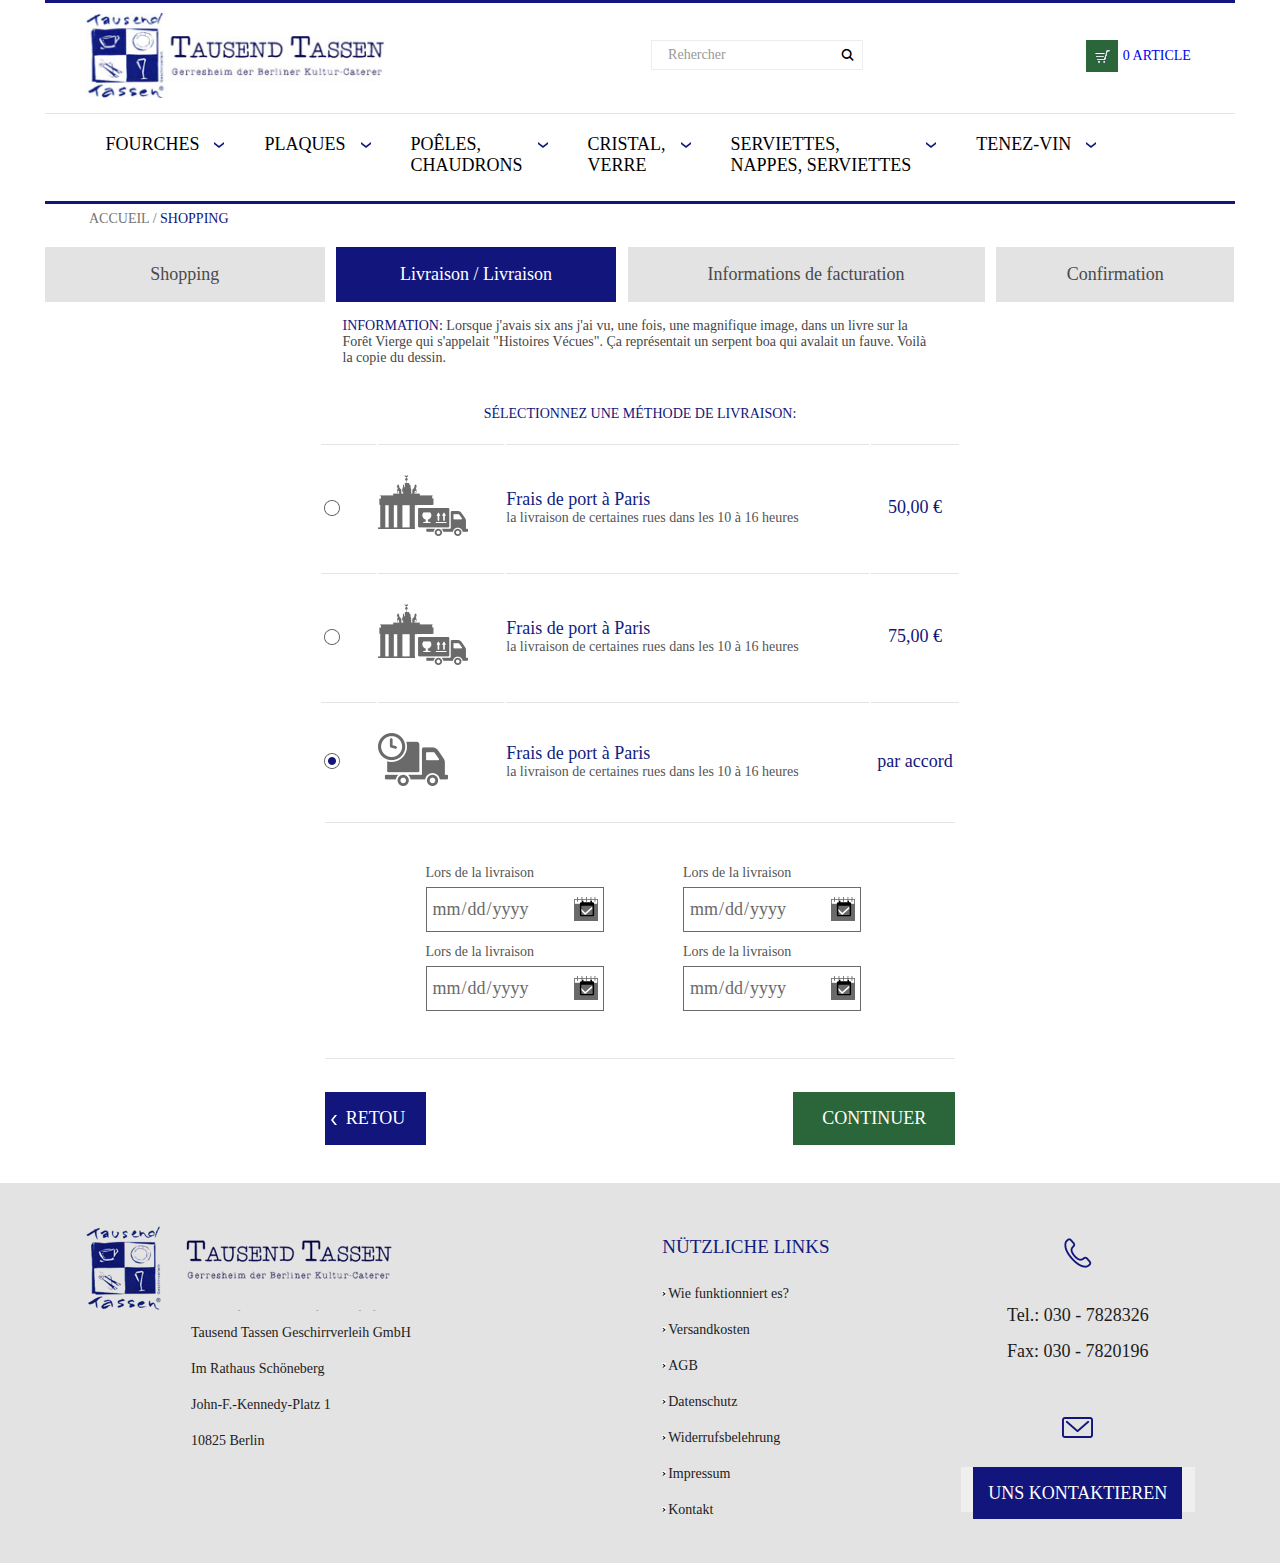
<file: livraison.html>
<!DOCTYPE html>
<html lang="en">
<head>
	<meta charset="UTF-8">
	<meta name="viewport" content="width=device-width, initial-scale=1.0">
	<link rel="stylesheet" href="styles/common-styles.css">
	<script src="scripts/jquery-1.8.3.js" type="text/javascript"></script>
	<script src="scripts/script.js"></script>
	<title>Tausend Tassen</title>
</head>
<body>
	<div class="container">
		<header class="clearfix">
			<div class="header-top-block clearfix">
				<div class="logo-wrap">
					<a href="index.html"><img src="images/logo.jpg" alt="Logo"></a>
				</div>
				<div class="top-block-item clearfix">
					<form method="get" class="search" >
 						<input type="text" class="field s" name="s" placeholder="Rehercher"/>
 						<input type="submit" id="searchsubmit">
 					</form>
					<div class="basket">
						<a href="#" class="clearfix"><i class="basket-icon"></i><span class="basket-article">0 article</span></a>
					</div>
				</div>
			</div>
			<div class="nav clearfix"><span>Navigation</span><a href="#" id="menu-icon"><i class="menu-icon"></i></a></div>
			<ul class="menu clearfix">
				<li>
					<a href="category.html" class="clearfix"><div class="left menu-item-has-children">fourches</div></a>
					<ul class="header-submenu">
						<li><a href="#">fourches</a></li>
						<li><a href="#">plaques</a></li>
						<li><a href="#">chaudrons</a></li>
						<li><a href="#">fourches</a></li>
					</ul>
				</li>
				<li>
					<a href="category.html" class="clearfix"><div class="left menu-item-has-children">plaques</div></a>
					<ul class="header-submenu">
						<li><a href="#">fourches</a></li>
						<li><a href="#">plaques</a></li>
						<li><a href="#">chaudrons</a></li>
						<li><a href="#">fourches</a></li>
					</ul>
				</li>
				<li>
					<a href="category.html" class="clearfix"><div class="left menu-item-has-children">poêles,<br>chaudrons</div></a>
					<ul class="header-submenu">
						<li><a href="#">fourches</a></li>
						<li><a href="#">plaques</a></li>
						<li><a href="#">chaudrons</a></li>
						<li><a href="#">fourches</a></li>
					</ul>
				</li>
				<li>
					<a href="category.html" class="clearfix"><div class="left menu-item-has-children">cristal,<br>verre</div></a>
					<ul class="header-submenu">
						<li><a href="#">fourches</a></li>
						<li><a href="#">plaques</a></li>
						<li><a href="#">chaudrons</a></li>
						<li><a href="#">fourches</a></li>
					</ul>
				</li>
				<li>
					<a href="category.html" class="clearfix"><div class="left menu-item-has-children">serviettes,<br>nappes, serviettes</div></a>
					<ul class="header-submenu">
						<li><a href="#">fourches</a></li>
						<li><a href="#">plaques</a></li>
						<li><a href="#">chaudrons</a></li>
						<li><a href="#">fourches</a></li>
					</ul>
				</li>
				<li>
					<a href="category.html" class="clearfix"><div class="left menu-item-has-children">Tenez-vin</div></a>
					<ul class="header-submenu">
						<li><a href="#">fourches</a></li>
						<li><a href="#">plaques</a></li>
						<li><a href="#">chaudrons</a></li>
						<li><a href="#">fourches</a></li>
					</ul>
				</li>
			</ul>
		</header>
		<div class="main">
			<div class="breadcrumps">
				<a href="#">Accueil</a>
				<span>/</span>
				<a href="#" class="active">shopping</a>
			</div>
			<div class="tabs clearfix">
				<a href="details.html" class="tabs-item">Shopping</a>
				<a href="#" class="tabs-item tabs-item-active">Livraison / Livraison</a>
				<a href="information.html" class="tabs-item">Informations de facturation</a>
				<a href="confirmation.html" class="tabs-item">Confirmation</a>
			</div>
			<div class="livraison-descr">
				<p><span>Information: </span>Lorsque j'avais six ans j'ai vu, une fois, une magnifique image, dans un livre sur la
				Forêt Vierge qui s'appelait "Histoires Vécues". Ça représentait un serpent boa qui
				avalait un fauve. Voilà la copie du dessin.</p>
			</div>
			<form action="" class="livraison-main-form clearfix">
				<h3>Sélectionnez une méthode de livraison:</h3>
				<table class="livraison-choice">
					<tbody>
						<tr class="livraison-choice-item">
							<td class="livraison-radiobtn-ic radiobtn-active">
								<label for="delivery1"><input type="radio" value="50,00 €" checked name="delivery1"></label>
							</td>
							<td>
								<img src="images/gates.png" alt="Delivery">
							</td>
							<td>
								<p class="livraison-choice-descr">Frais de port à Paris</p>
								<span>la livraison de certaines rues dans les 10 à 16 heures</span>
							</td>
							<td class="livraison-choice-amount">50,00 €</td>
						</tr>
						<tr class="livraison-choice-item">
							<td class="livraison-radiobtn-ic">
								<label for="delivery2"><input type="radio" value="75,00 €" name="delivery2"></label>
							</td>
							<td>
								<img src="images/gates.png" alt="Delivery">
							</td>
							<td>
								<p class="livraison-choice-descr">Frais de port à Paris</p>
								<span>la livraison de certaines rues dans les 10 à 16 heures</span>
							</td>
							<td class="livraison-choice-amount">75,00 €</td>
						</tr>
						<tr class="livraison-choice-item">
							<td class="livraison-radiobtn-ic livraison-radiobtn-active">
								<label for="delivery3"><input type="radio" value="par accord" checked name="delivery3"></label>
							</td>
							<td>
								<img src="images/truck2.png" alt="Delivery">
							</td>
							<td>
								<p class="livraison-choice-descr">Frais de port à Paris</p>
								<span>la livraison de certaines rues dans les 10 à 16 heures</span>
							</td>
							<td class="livraison-choice-amount">par accord</td>
						</tr>
					</tbody>
				</table>
				<div class="livraison-calendar">
					<div class="livraison-calendar-wrap clearfix">
						<div class="livraison-calendar-block">
							<label for="datepicker1">Lors de la livraison<input type="date" name="datepicker1" placeholder="... ... ..."></label>
							<label for="datepicker2">Lors de la livraison<input type="date" name="datepicker2" ></label>
						</div>
						<div class="livraison-calendar-block">
							<label for="datepicker3">Lors de la livraison<input type="date" name="datepicker3"></label>
							<label for="datepicker4">Lors de la livraison<input type="date" name="datepicker4"></label>
						</div>
					</div>
				</div>
				</div>
				<div class="livraison-manage-order clearfix">
					<input type="submit" class="livraison-back" value="Retou">
					<input type="submit" class="livraison-continue" value="Continuer">
				</div>	
			</form>
		</div>
		<footer class="clearfix">
			<div class="container">
			<div class="footer-left-block">
				<img src="images/footer-logo.png" alt="Small logo" class="footer-logo">
				<div class="address">
					<p>Tausend Tassen Geschirrverleih GmbH</p>
					<p>Im Rathaus Schöneberg</span>
					<p>John-F.-Kennedy-Platz 1</p>
					<p>10825 Berlin</p>
				</div>
			</div>
			<div class="footer-right-block clearfix">
				<div class="useful-links left">
					<h2>NÜTZLICHE LINKS</h2>
					<a href="#">Wie funktionniert es?</a>
					<a href="#">Versandkosten</a>
					<a href="#">AGB</a>
					<a href="#">Datenschutz</a>
					<a href="#">Widerrufsbelehrung</a>
					<a href="#">Impressum</a>
					<a href="#">Kontakt</a>
				</div>
				<div class="contact right">
					<div class="phone">
						<img src="images/phone.png" alt="Phone">
						<p>Tel.: 030 - 7828326</p>
						<p>Fax: 030 - 7820196</p>
					</div>
					<div class="mail">
						<img src="images/mail.png" alt="E-mail">
						<button><a href="#">Uns kontaktieren</a></button>
					</div>
				</div>
			</div>
			</div>
		</footer>
	</div>	
</body>
</html>
</file>
<file: styles/common-styles.css>
* {
	margin: 0;
	padding: 0;
	border: 0;
	font-size: 100%;
	font: inherit;
	font-family: inherit;
	vertical-align: baseline;
	outline: none;
			box-sizing: border-box;
		 -o-box-sizing: border-box;
 	-webkit-box-sizing: border-box;
   	   -moz-box-sizing: border-box;
}
.clearfix:before, 
.clearfix:after {
	content: "";
	display: table;
}
.clearfix:after {
	clear: both;
}
.left {float: left;}
.right {float: right;}
a, a:hover, a:active, a:link {text-decoration: none;}
ol, ul {list-style-type: none;}
body {
	width: 100%;
	font: 18px Cambria;
	background: #fff;
}
.container {
	margin: 0 auto;
	max-width: 1190px;
}
header {
	border-top: 3px solid #11157c;
	border-bottom: 3px solid #11157c;
	
}
.header-top-block {
	border-bottom: 1px solid #e4e4e4;
	padding: 10px 3.4%;
}
.logo-wrap {
	float: left;
	width: 27%;
}
.logo-wrap img {
	width: 100%;
	height: auto;
}
.top-block-item {
	float: right;
	width: 49%;
	padding: 2.4% 0;
	font-size: 14px;
}
header .search {
	position: relative;
	float: left;
	width: 39%;
}
header input.field {
	border: 1px solid #ededed;
	width: 100%;
	height: 30px;
	padding: 9px 25px 9px 16px;
}
header input[type="text"]::-webkit-input-placeholder {
	color: #999;
}
#searchsubmit {
	position: absolute;
	top: 50%;
	margin-top: -7px;
	right: 9px;
	display: block;
	width: 14px;
	height: 14px;
	background: url(../images/search.png) no-repeat;
	cursor: pointer;
}
.basket {
	float: right;
	width: 20%;
}
.basket a {
	display: inline-block;
}
.basket-article {
	display: inline-block;
	padding-left: 5px;
	line-height: 32px;
	text-transform: uppercase;
}
.basket-icon {
	float: left;
	display: block;
	width: 32px;
	height: 32px;
	background: url(../images/basket.png);
}
.nav {
	display: none;
	color: #fff;
	background: grey;
	line-height: 50px;
	padding-left: 15px;
}
.nav a {
	float: right;
	padding: 15px;
}
.menu-icon {
	display: block;
	width: 31px;
	height: 20px;
	background: url(../images/menu-icon.png) no-repeat;
}
.nav a:hover {background: #ccc;}
.menu {
	position: relative;
	width: 100%;
	font: 18px Cambria Math;
	text-transform: uppercase;
	padding: 0 3.4%;
}
.menu li {float: left;}
.menu a {
	display: inline-block;
	padding: 20px;
	color: #000;
}
.arrow {
	display: inline-block;
	width: 10px;
	height: 6px;
	margin-left: 15px;
	background: url(../images/arrow.png) no-repeat;
}
.menu a:hover {
	color: #11157c;
}
.menu-item-has-children {
	padding-right: 25px;
	background: url(../images/arrow.png) no-repeat right 8px;
}
.header-submenu {
	position: absolute;
	top: 100%;
	display: none;
	width: 20%;
	background: #e3e3e3;
	text-align: center;
	z-index: 10;
}
.header-submenu li {
	float: none;
	border: 1px solid #fff;
}
.header-submenu a {padding: 10px;}
.menu li:hover > .header-submenu {display: block;}

/*middle*/
.banner {
	position: relative;
	width: 100%;
	overflow: hidden;
}
.gallery {
	width: 100%;
	overflow: hidden;
}
.gallery img {
	position: absolute;
	width: 100%;
	max-height: 517px;
	height: auto;
}
.gallery img:first-child {position: inherit;}
#scroll-left, #scroll-right {
	position: absolute;
	top: 50%;
    margin-top: -25px;
	display: block;
	width: 23px;
	height: 45px;
	z-index: 5;
}
#scroll-left {
	left: 0;
	background: url(../images/banner-arr-left.png) no-repeat;
}
#scroll-right {
	right: 0;
	background: url(../images/banner-arr-right.png) no-repeat;
}
.writing {
	position: absolute;
	width: 53%;
	top: 9%;
	left: 5.5%;
    padding: 15px 15px 0 15px;
	background: #000;
	background-color: rgba(0,0,0,0.6);
	color: #fff;
	text-align: center;
	z-index: 5;
	text-transform: uppercase;
}
.writing img {
	width: 47%;
	height: auto;
}
.writing h1 {
	font-size: 37px;
	padding: 19px 0;
	visibility: visible!important;
}
.writing p {margin-bottom: 15px;}
.icons {text-align: center;}
h2 {
	font-size: 30px;
	padding: 20px 0;
	color: #11157c;
	text-transform: uppercase;
}
.icons-item {
	position: relative;
	float: left;
	width: 20%;
	padding: 0 10px;
	color: #6a6a6a;
	font-size: 19px;
}
.icons-item img {margin: 35px 0;}
.icons-item h3{
font-weight: bold;
margin-bottom: 10px;
}
.icons-item-text{
	padding-top: 140px;
}
.icons-item-image{
	position: absolute;
	width: 100%;
}
.filter {
	position: relative;
	padding-top: 40px;
	text-align: center;
}
.filter h2 {
	position: absolute;
    padding: 0 20px;
    top: 20px;
    background: #fff;
    right: 50%;
    margin-right: -90px;
   }
hr {
	height: 1px;
	background: #e4e4e4;
}
.filter-block {
	display: inline-block;
	position: relative;
	width: 45%;
	margin-top: 40px;
}
.filter input[type="text"] {
	width: 100%;
	height: 50px;
	border: 1px solid #6a6a6a;
	padding-left: 23px;
	padding-right: 60px;
	margin-bottom: 50px;
}
.filter input::-webkit-input-placeholder {
	color: #6a6a6a;
	font-size: 19px;
	text-transform: uppercase;
}
.filter-search {
	position: absolute;
	top: 0;
	right: 0;
	display: block;
	width: 50px;
	height: 50px;
	cursor: pointer;
	background: url(../images/filter-icon.png) 50% 50% no-repeat #6a6a6a;
}
.products {
	padding-bottom: 45px;
}
.products-item {
	position: relative;
	float: left;
	width: 21%;
	text-align: center;
	margin: 0 2%;
}
.products-foto {
	width: 100%;
	text-align: center; 
	min-height: 256px;
}
.products-foto img {
	width: 100%;
	border: 1px solid #6a6a6a;
	height: auto;
}
.products-item h2, .page-title {
	color: #11157c;
	font-size: 30px;
	text-transform: uppercase;
	padding: 0;
}
.products-descr {
	position: relative;
	width: 100%;
}
.products-descr p {
	width: 73%;
	font-size: 19px;
	color: #6a6a6a;
	text-align: left;
}
.products-info {
	position: absolute;
	bottom: 0;
	right: 0;
	display: block;
	width: 6px;
	height: 10px;
	background: url(../images/arrow-right.png) no-repeat;
}
.price {
	padding: 22px 0;
	color: #11157c;
	text-align: left;
}
.euro {
	font-weight: bold;
	font-size: 24px;
}
.order {
	position: absolute;
	bottom: 0;
	width: 100%;
}
.number {
	float: left;
	position: relative;
	width: 27%;
	color: #6a6a6a;
	font-size: 19px;
}
.number input {
	border: 1px solid #6a6a6a;
	width: 100%;
	height: 46px;
	margin: 0;
	text-align: center;
	padding-left: 5px;
	padding-right: 18px;
}
.number input::-webkit-input-placeholder {
	text-align: left;
	padding-left: 20px;
}
.select {
	position: absolute;
    bottom: 0;
    right: 0;
	width: 15px;
	height: 46px;
}
.arrow-top, .arrow-down {
	background: url(../images/arrow-top.png) no-repeat 50% 50%;
	height: 49%;
	cursor: pointer;
	border-bottom: 1px solid #6a6a6a;
	border-left: 1px solid #6a6a6a;
}
.arrow-down {
	background: url(../images/arrow-bottom.png) no-repeat 50% 50%;
	border-bottom: none;
	border-left: 1px solid #6a6a6a;
}
.buy {
	float: right;
	width: 63%;
	height: 45px;
	border: 1px solid #6a6a6a;
}
.view-basket {
	float: left;
	display: inline-block;
	width: 38%;
	height: 100%;
	background: #2a6639 url(../images/view-basket.png) no-repeat 45% 45%;
}
.buy-btn {
	border-left: 1px solid #6a6a6a;
	display: inline-block;
	width: 62%;
	height: 100%;
	text-transform: uppercase;
	font-size: 19px;
	color: #6a6a6a;
	line-height: 40px;
}
.social {
	color: #6a6a6a;
}
.profile {padding: 50px 5px 36px 15px;}
.profile, .abonement {
	width: 50%;
	font-size: 14px;
	text-transform: uppercase;
}
.profile, .facebook {
	float: left;
}
.abonement, .instagram {
	float: right;
}
.facebook, .instagram {width: 50%;}
.social span {padding-right: 4px;}
.facebook i, .instagram i {
	display: inline-block;
	width: 52px;
	height: 52px;
	vertical-align: middle;
	margin-left: 10px;
}
.facebook a, .instagram a {
	display: inline-block;
	vertical-align: middle;

}
.instagram a {color: #70250c;}
.facebook i {background: url(../images/fb.png);}
.instagram i {background: url(../images/instagram.png);}
.social h3 {
	margin: 25px 0 10px 0;
	font-size: 19px;
}
.abonement-field {
	float: left;
	display: block;
	width: 71%;
	height: 44px;
	border: 1px solid #6a6a6a;
	padding-left: 20px;
	padding-right: 20px;
}
.abonement button {
	width: 27%;
	height: 44px;
	border: 1px solid #6a6a6a;
    background: #11157c;
    border-left: 0;
}
.abonement input[type="submit"] {
	width: 100%;
	text-transform: uppercase;
	cursor: pointer;
}

/*page Livraison*/
.breadcrumps {
	margin-left: 44px;
	margin-bottom: 20px;
	padding-top: 7px;
	color: #757575;
	font-size: 14px;
	text-transform: uppercase;
}
.breadcrumps a {color: #757575;}
.breadcrumps a:hover, a:active, .breadcrumps a.active {color: #11157c;} 
main {
	width: 100%;
	color: #4b4b4b;
}
.tabs {
	width: 100%;
	margin-bottom: 16px;
}
.tabs-item {
	display: inline-block;
	width: 23.5%;
	color: #4a4a4a;
	background: #e3e3e3;
	text-align: center;
	padding: 17px 0;
	margin-left: 0.6%;
}
.tabs-item:first-child {margin-left: 0;}
.tabs-item:nth-of-type(3) {width: 30%;}
.tabs-item:last-child {width: 20%;}
.tabs-item:hover, .tabs-item-active {
	color: #fff;
	background: #11157c;
}
.livraison-descr {
	color: #464646;
	font-size: 14px;
	text-align: left;
	width: 50%;
	margin: 0 auto;
	margin-bottom: 40px;
}
.livraison-descr span {
	color: #11157c;
	text-transform: uppercase;
}
.livraison-main-form h3 {
	color: #11157c;
	font-size: 14px;
	text-transform: uppercase;
	text-align: center;
	margin-bottom: 20px;
}
.livraison-choice {
	width: 54%;
	margin: 0 auto;
	cursor: pointer;
}
.livraison-choice-item td {
	color: #555555;
	font-size: 14px;
	border-top: 1px solid #e4e4e4;
	padding: 30px 0;
	vertical-align: middle;
}
.livraison-radiobtn-ic {background: url(../images/choice-ic.png) no-repeat left center;}
.livraison-radiobtn-active {background: url(../images/choice-checked-ic.png) no-repeat left center;}
.livraison-choice-item td:nth-of-type(odd) {padding-right: 53px;}
.livraison-choice-item td:nth-of-type(2) {padding-right: 30px;}
input[type="radio"] {display: none;}
.livraison-choice-descr {
	color: #101d82;
	font-size: 18px;
}
td.livraison-choice-amount {
	font-size: 18px;
	color: #11157c;
	width: 14%;
	text-align: center;
}
.livraison-calendar {
	width: 53%;
	padding: 30px 0 47px 0;
	border: 1px solid #e4e4e4;
	border-width: 1px 0;
	margin: 0 auto;
}
.livraison-calendar-wrap {
	width: 68%;
	margin: 0 auto;
}
.livraison-calendar-block {
	float: right;
	width: 40%;
	font-size: 14px;
	color: #555555;
}
.livraison-calendar-block:first-child {float: left;}
.livraison-calendar label {
	display: inline-block;
	padding-top: 12px;
}
.livraison-calendar input {
	width: 178px;
	height: 45px;
	padding: 10px 5px;
	margin-top: 6px;
	border: 1px solid #6a6a6a;
	font-size: 18px;
	color: #6a6a6a;
	background: url(../images/date-ic.png) no-repeat 97% center;
}
.livraison-calendar input:focus {background: #fff;}
.livraison-manage-order {
	width: 53%;
	margin: 0 auto;
	color: #fff;
	text-transform: uppercase;
	margin-top: 33px;
	margin-bottom: 38px;
}
.livraison-manage-order input {
	color: #fff;
	text-transform: uppercase;
	cursor: pointer;
}
.livraison-manage-order input:hover {color: #ccc;}
.livraison-back {
	float: left;
	padding: 16px 21px;
	background: #11157c url(../images/btn-ic.png) no-repeat 5px 55%;
}
.livraison-continue {
	float: right;
	padding: 16px 29px;
	background: #2a6639;
}

/*page Information*/
.information-descr {
	color: #464646;
	font-size: 14px;
	text-align: left;
	width: 590px;
	margin: 0 auto;
	margin-bottom: 40px;
}
.information-descr span {
	color: #11157c;
	text-transform: uppercase;
}
.application {
	width: 47%;
	float: left;
	font-size: 18px;
	color: #11157c;
	border-bottom: 1px solid #e4e4e4;
}
.application:last-child {float: right;}
.application:first-child > * {padding-left: 66px;}
.application h2 {
	padding: 16px 0;
	font-size: 18px;
	border-bottom: 1px solid #e4e4e4;
	text-transform: uppercase;
	margin-bottom: 37px;
}
.application > div {
	width: 100%;
	margin-bottom: 22px;
}
.application input[type="text"], textarea {
	width: 100%;
	height: 38px;
	margin-top: 10px; 
	border: 1px solid #6a6a6a;
	padding: 15px;
	color: grey;
}
.application textarea {
	height: 88px;
	resize: none;
}
.application-left-column {
	float: left;
	width: 47%;
}
.application-right-column {
	float: right;
	width: 47%;
}
.star {color: #dc2b2b;}
div.checkbox-title {
	padding: 16px 0;
	font-size: 19px;
	border-bottom: 1px solid #e4e4e4;
	margin-bottom: 37px;
}
div.checkbox-title input[type="checkbox"] {margin-left: 15px;}
.information-manage-order {
	width: 53%;
	margin: 0 auto;
	color: #fff;
	text-transform: uppercase;
	margin-top: 33px;
	margin-bottom: 38px;
}
.information-manage-order input {
	color: #fff;
	text-transform: uppercase;
	cursor: pointer;
}
.information-manage-order input:hover {color: #ccc;}
.information-back {
	float: left;
	padding: 16px 21px;
	background: #11157c url(../images/btn-ic.png) no-repeat 5px 55%;
	
}
.information-continue {
	float: right;
	padding: 16px 29px;
	background: #2a6639;
}
/*page Details*/
.details-descr {
	color: #464646;
	font-size: 14px;
	text-align: center;
	margin-bottom: 40px;
}
.details-descr span {
	color: #11157c;
	text-transform: uppercase;
}
.details-products table {
	margin: auto;
	margin-bottom: 32px;
}
.details-products tbody {
	color: #565656;
	text-align: center;
}
.details-products table img, .details-items {padding: 10px 0;}
.details-products td {
	border-bottom: 1px solid #e4e4e4;
	height: 71px;
	font-size: 18px;
	vertical-align: top;
	padding: 13px 15px;
}
.details-products td:first-child {padding: 0 5px;}
.details-products td:last-child {color: #11157c;}
.details-products tr:first-child td:last-child {color: #565656;}
.details-products td:nth-of-type(2) {
	font-size: 14px;
	text-align:left;
}
.details-products-first-row td {
	height: 42px;
	font-size: 14px;
}
.details-items-amount {
	width: 46px;
	height: 37px;
	border: 1px solid #6a6a6a;
	text-align: center;
	color: #565656;
}
.details-items-change {
	width: 46px;
	height: 37px;
	margin: 0 auto;
}
#increase-amount, #reduce-amount {
	float: left;
	width: 20px;
	height: 20px;
	display: inline-block;
	background: url(../images/increase-ic.png) no-repeat;
}
#reduce-amount {
	float: right;
	background: url(../images/reduce-ic.png) no-repeat;
}
.details-sum {
	width: 53%;
	margin: 0 auto;
	margin-bottom: 47px;
}
.details-sum-title {
	float: left;
	width: 38%;
	margin-left: 230px;
	font-size: 14px;
	color: #555555;
}
.details-amount {
	float: right;
	width: 17%;
	text-align: left;
	font-size: 14px;
	color: #757575;
}
.details-pre-amount, .details-pre-sum {
	margin-bottom: 20px;
}
.details-amount div p:first-child, .details-sum-title div p:first-child {
	font-size: 18px;
	color: #101d82;
	margin-bottom: 15px;
}
.details-total-amount p:first-child, .details-sum-title p:first-child {font-weight: bold;}
.details-manage-order {
	width: 53%;
	margin: 0 auto;
	color: #fff;
	text-transform: uppercase;
	margin-bottom: 38px;
}
.details-manage-order input {
	color: #fff;
	text-transform: uppercase;
	cursor: pointer;
}
.details-manage-order input:hover {color: #ccc;}
.details-back {
	float: left;
	padding: 16px 21px;
	background: #11157c url(../images/btn-ic.png) no-repeat 5px 55%;
	
}
.details-continue {
	float: right;
	padding: 16px 29px;
	background: #2a6639;
}

/*page Confirmation*/
.confirmation-descr {
	color: #464646;
	font-size: 14px;
	text-align: center;
	margin-bottom: 40px;
}
.confirmation-descr span {
	color: #11157c;
	text-transform: uppercase;
}
.confirmation-products table {
	margin: auto;
	margin-bottom: 32px;
}
.confirmation-products tbody {
	color: #565656;
	text-align: center;
}
.confirmation-products table img {padding: 10px 0;}
.confirmation-products td {
	border-bottom: 1px solid #e4e4e4;
	height: 71px;
	font-size: 18px;
	vertical-align: top;
	padding: 10px 15px;
}
.confirmation-products td:first-child {padding: 0 5px;}
.confirmation-products td:last-child {color: #11157c;}
.confirmation-products tr:first-child td:last-child {color: #565656;}
.confirmation-products td:nth-of-type(2) {
	font-size: 14px;
	text-align:left;
}
.confirmation-products-first-row td {
	height: 42px;
	font-size: 14px;
}
.confirmation-sum {
	width: 53%;
	margin: 0 auto;
	margin-bottom: 47px;
}
.confirmation-sum-title {
	float: left;
	width: 38%;
	margin-left: 230px;
	font-size: 14px;
	color: #555555;
}
.confirmation-amount {
	float: right;
	width: 17%;
	text-align: left;
	font-size: 14px;
	color: #757575;
}
.confirmation-pre-amount, .confirmation-pre-sum {
	margin-bottom: 20px;
}
.confirmation-amount div p:first-child, .confirmation-sum-title div p:first-child {
	font-size: 18px;
	color: #101d82;
	margin-bottom: 15px;
}
.confirmation-total-amount p:first-child, .confirmation-sum-title p:first-child {font-weight: bold;}
.confirmation-manage-order {
	width: 53%;
	margin: 0 auto;
	color: #fff;
	text-transform: uppercase;
	margin-bottom: 38px;
}
.confirmation-manage-order input {
	color: #fff;
	text-transform: uppercase;
	cursor: pointer;
}
.confirmation-manage-order input:hover {color: #ccc;}
.confirmation-back {
	float: left;
	padding: 16px 21px;
	background: #11157c url(../images/btn-ic.png) no-repeat 5px 55%;
}
.confirmation-continue {
	float: right;
	padding: 16px 29px;
	background: #2a6639;
}
/*page Category*/
.category-sidebar {width: 23%;}
.category-sidebar ul {width: 100%;}
.category-sidebar a {
	display: inline-block;
	width: 100%;
	padding: 5px 0;
	padding-left: 44px;
	color: #4b4b4b;
}
.category-sidebar a:hover, .category-sidebar a.active {
	padding: 17px 0 17px 44px;
	text-transform: uppercase;
	background: #11157c;
	color: #fff;
	font-family: Cambria Math;
}
.category-content {width: 75%;}
.category-banner {width: 100%;}
.category-banner img {
	width: 100%;
	height: auto;
	border-bottom: 1px solid #6a6a6a;
}
.category-banner p {padding: 25px 0;}
.category-products {
	width: 100%;
	padding-bottom: 40px;
}
.category-products-item {
	position: relative;
	float: left;
	width: 29%;
	text-align: center;
	margin-right: 6%;
}
.category-products-item:nth-of-type(3n) {margin: 0;}
.category-products-foto {
	width: 100%;
	padding: 40px 0 20px 0;
	text-align: center; 
	border: 1px solid #6a6a6a;
	height: 263px;
	overflow: hidden;
}
.category-products-foto img {
	width: 100%;
	height: auto;
}
.category-products-descr h2 {
	color: #11157c;
	font-size: 30px;
	text-transform: uppercase;
}
.category-products-descr {
	position: relative;
	width: 100%;
}
.category-products-descr p {
	width: 73%;
	font-size: 19px;
	color: #6a6a6a;
	text-align: left;
}
.category-products-info {
	position: absolute;
	bottom: 0;
	right: 0;
	display: block;
	width: 6px;
	height: 10px;
	background: url(../images/arrow-right.png) no-repeat;
}
.category-price {
	padding: 22px 0;
	color: #11157c;
	text-align: left;
}
.category-euro {
	font-weight: bold;
	font-size: 24px;
}
.category-order {
	position: absolute;
	bottom: 0;
	width: 100%;
}
.category-number {
	float: left;
	position: relative;
	width: 27%;
	color: #6a6a6a;
	font-size: 19px;
}
.category-number input {
	border: 1px solid #6a6a6a;
	width: 100%;
	height: 45px;
	text-align: center;
	padding-right: 25px;
}
.category-select {
	position: absolute;
    bottom: 0;
    right: 0;
	width: 25px;
	height: 45px;
}
.category-arrow-top, .category-arrow-down {
	background: url(../images/arrow-top.png) no-repeat 50% 50%;
	height: 49%;
	cursor: pointer;
	border-bottom: 1px solid #6a6a6a;
	border-left: 1px solid #6a6a6a;
}
.category-arrow-down {
	background: url(../images/arrow-bottom.png) no-repeat 50% 50%;
	border-bottom: none;
	border-left: 1px solid #6a6a6a;
}
.category-buy {
	float: right;
	width: 63%;
	height: 45px;
	border: 1px solid #6a6a6a;
}
.category-view-basket {
	float: left;
	display: inline-block;
	width: 38%;
	height: 100%;
	background: #2a6639 url(../images/view-basket.png) no-repeat 45% 45%;
}
.category-buy-btn {
	border-left: 1px solid #6a6a6a;
	display: inline-block;
	width: 62%;
	height: 100%;
	text-transform: uppercase;
	font-size: 19px;
	color: #6a6a6a;
	line-height: 40px;
}

/*footer*/
footer {
	padding: 35px 85px;
	background: #e3e3e3;
	color: #1c1c1c;
	font-size: 14px;
}
.footer-left-block {
	float: left;
	width: 30%;
}
.address {padding-left: 106px;}
.address p {
	line-height: 36px;
}
.footer-right-block {
	float: right;
	width: 48%;
}
footer h2 {
	padding: 18px 0;
	font-size: 19px;
	color: #101c7e;
}
.useful-links {width: 40%;}
.useful-links a {
	display: block;
	background: url(../images/footer-arrow.png) no-repeat 0 50%;
	padding-left: 6px;
	color: #1c1c1c;
	font-size: 14px;
	line-height: 36px;
}
.useful-links a:hover {color: #6a6a6a;}
.contact {
	width: 44%;
	min-width: 150px;
	padding-top: 20px;
	font-size: 18px;
	text-align: center;
	line-height: 36px;
}
.contact img {margin-bottom: 17px;}
.phone {margin-bottom: 48px;}
button {
	width: 100%;
	height: 45px;
	text-transform: uppercase;
}
button a, .abonement input[type="submit"] {
	display: inline-block;
	font-family: Sitka;
	padding: 8px 15px;
	color: #fff;
	background: #11157c;
}
button a:hover, button a:active, .abonement input[type="submit"]:hover {color: grey;}

@media only screen and (max-width: 1080px) {
	.menu a {padding: 5px;}
	.category-products-foto {
		height: 244px;
	}
}
@media only screen and (max-width: 980px) {
	.menu {
		font-size: 14px;
		padding: 0 2%;
	}
	.basket {width: 25%;}
	.writing h1 {
		padding: 0;
		font-size: 22px;
	}
	.writing {
		width: 70%;
		height: auto;
	}
	.icons-item {
		width: 19%;
		padding: 0.1%;
	}
	.filter-block {width: 70%;}
	.products-foto {
		padding: 0;
		min-height: auto;
	}
	.products-item {
   		width: 46%;
        margin: 2%;
        height: auto;
		/*margin-bottom: 20%;*/
	}
	/*.order {margin-top: 100px;}*/
	.products-item h2 {font-size: 16px;}
	.products-descr p, .number, .buy-btn {font-size: 14px;}
	.number, .buy {
		float: none;
		width: 100%;
	}
	.number input {height: 50px;}
	.number input::-webkit-input-placeholder {padding-left: 5px;}
	.select {
  		width: 50px;
    	height: 50px;
	}
	.buy {margin-top: 5px;}
	.profile, .abonement, .facebook, .instagram {width: 50%;}
	.profile {padding-left: 5px;}
	.abonement input[type="submit"] {padding: 8px 5px;}
	/*page Livraison*/
	.tabs-item {
		float: left;
		width: 24%;
		height: 75px;
		padding-top: 20px;
	}
	.tabs-item:nth-of-type(3), .tabs-item:last-child {width: 25%;}
	.livraison-descr {width: 95%;}
	.livraison-calendar {width: 100%;}
	/*page Info*/
	.application, .application:last-child {
    	width: 95%;
    	 float: none; 
   		 margin: 0 auto;
   	}
   	.application:first-child > * {
    	padding-left: 0; 
	}
	/*page Category*/
	.category-sidebar a:hover, a.active {padding: 5px 0 5px 15px;}
	.category-sidebar a {padding-left: 15px;}
	.category-products-item {
    	width: 49%;
        margin-right: 1%;
    	margin-bottom: 60px;
	}
	.category-products-foto {
		height: 200px;
		padding: 0;
	}
	.category-products-descr h2 {font-size: 16px;}
	.category-products-descr p, .category-number, .category-buy-btn {font-size: 14px;}
	.category-number, .category-buy {
		float: none;
		width: 100%;
	}
	.category-number input {height: 50px;}
	.category-number input::-webkit-input-placeholder {
		padding-left: 5px;
	}
	.category-select {
  		width: 50px;
    	height: 50px;
	}
	.category-buy {margin-top: 5px;}

	footer {padding: 10px;}
	.contact {font-size: 14px;}
	button a {padding: 3px;}
	.footer-right-block, .footer-left-block {width: 50%;}
}
@media only screen and (max-width: 640px) {
	.header-top-block {
   		text-align: center;
   		padding: 10px 2%;
	}
	.logo-wrap, .top-block-item {
		float: none;
		width: 100%;
	}
	header form, .basket {width: 50%;}
	.logo-wrap a {display: inline-block;}
	.nav {display: block;}
	.menu {
		display: none;
		padding: 0;
		text-align: center;
	}
	.menu li {
		float: none;
		padding: 0;
 	}
	.menu a {padding: 20px;}
	.header-submenu {
   		position: inherit;
   		display: block;
    	width: 100%;
   	}
   	.header-submenu li {
   		float: none;
   		width: 100%;
   	}
   	.header-submenu a {padding: 20px;}
	.writing img {
   		width: 50%;
   		height: auto;
	}
	.writing h1 {font-size: 18px;}
	.icons-item {
    	float: none; 
   		width: 100%;
   	}
   	.filter-block {width: 90%;}
   	.products-foto {
		min-height: auto;
	}
	.products-item {
		float: none;
        width: 100%;
        text-align: center;
    	margin: 0; 
    	margin-bottom: 20%;
    }
	.profile, .abonement, .facebook, .instagram {
   		width: 100%;
   		text-align: center;
   	}
	.abonement {margin-bottom: 20px;}
	.euro {font-size: 14px;}
	.number input::-webkit-input-placeholder {
		text-align: center;
		padding-left: 0;
	}
	/*page Livraison*/
	.tabs-item {
		float: none;
		width: 100%;
		height: auto;
	}
	.tabs-item:nth-of-type(3), .tabs-item:last-child {width: 100%;}
	.livraison-choice {width: 95%;}
	td.livraison-choice-amount {width: auto;}
	.livraison-choice-item td:nth-of-type(odd) {padding-right: 0;}
	.livraison-choice-item td:first-child {padding-right: 20px;}
	.livraison-choice-item td:nth-of-type(2) {padding: 5px;}
	.livraison-calendar-wrap {width: 100%;}
	.livraison-calendar-block, .livraison-calendar-block:first-child {
    	 float: none; 
   		 width: 80%;
   		 margin: 0 auto;
   	}
	.livraison-calendar input {width: 100%;}
    .livraison-manage-order {width: 90%;}
	/*page Info*/
	.application-right-column, .application-left-column {width: 49%;}
	.sum {width: 95%;}
	.sum-title {
        width: 75%;
    	margin-left: 0;
    }
    .amount {width: 25%;}
    .information-manage-order {width: 90%;}
	/*page Details*/
	.details-products table {width: 100%;}
	.details-products td {padding: 10px 0;}
	.details-products td:first-child {padding: 0;}
	.details-sum {width: 95%;}
	.details-sum-title {
        width: 75%;
    	margin-left: 0;
    }
    .details-amount {width: 25%;}
    .details-manage-order {width: 90%;}
	/*page Confirmation*/
	.confirmation-products table {width: 100%;}
	.confirmation-products td {padding: 10px 0;}
	.confirmation-products td:first-child {padding: 0;}
	.confirmation-sum {width: 95%;}
	.confirmation-sum-title {
        width: 75%;
    	margin-left: 0;
    }
    .confirmation-amount {width: 25%;}
    .confirmation-manage-order {width: 90%;}
	/*category*/
	.category-sidebar a {padding: 10px 0;}
	.category-content {
		float: none;
		width: 100%;
	}
	.category-sidebar a:hover, a.active {padding: 10px 0;}
	.category-products-item {
        width: 100%;
        text-align: center;
    	margin-right: 0; 
    }
	.category-products-foto {
		height: auto;
	}
	.category-euro {font-size: 14px;}
	.category-number input::-webkit-input-placeholder {
		text-align: center;
		padding-left: 0;
	}

	.footer-left-block, .footer-right-block, .category-sidebar {
		float: none;
		width: 100%;
		text-align: center;
	}

}
@media only screen and (max-width: 480px) {
	.products-item {margin-bottom: 10%;}
	.order {
		margin-top: 0;
		top: initial;
	}
	.container {padding: 0;}
	.address {
     	padding-left: 0; 
}
	.useful-links, .contact {
		float: none;
		width: 100%;
	}
}
</file>
